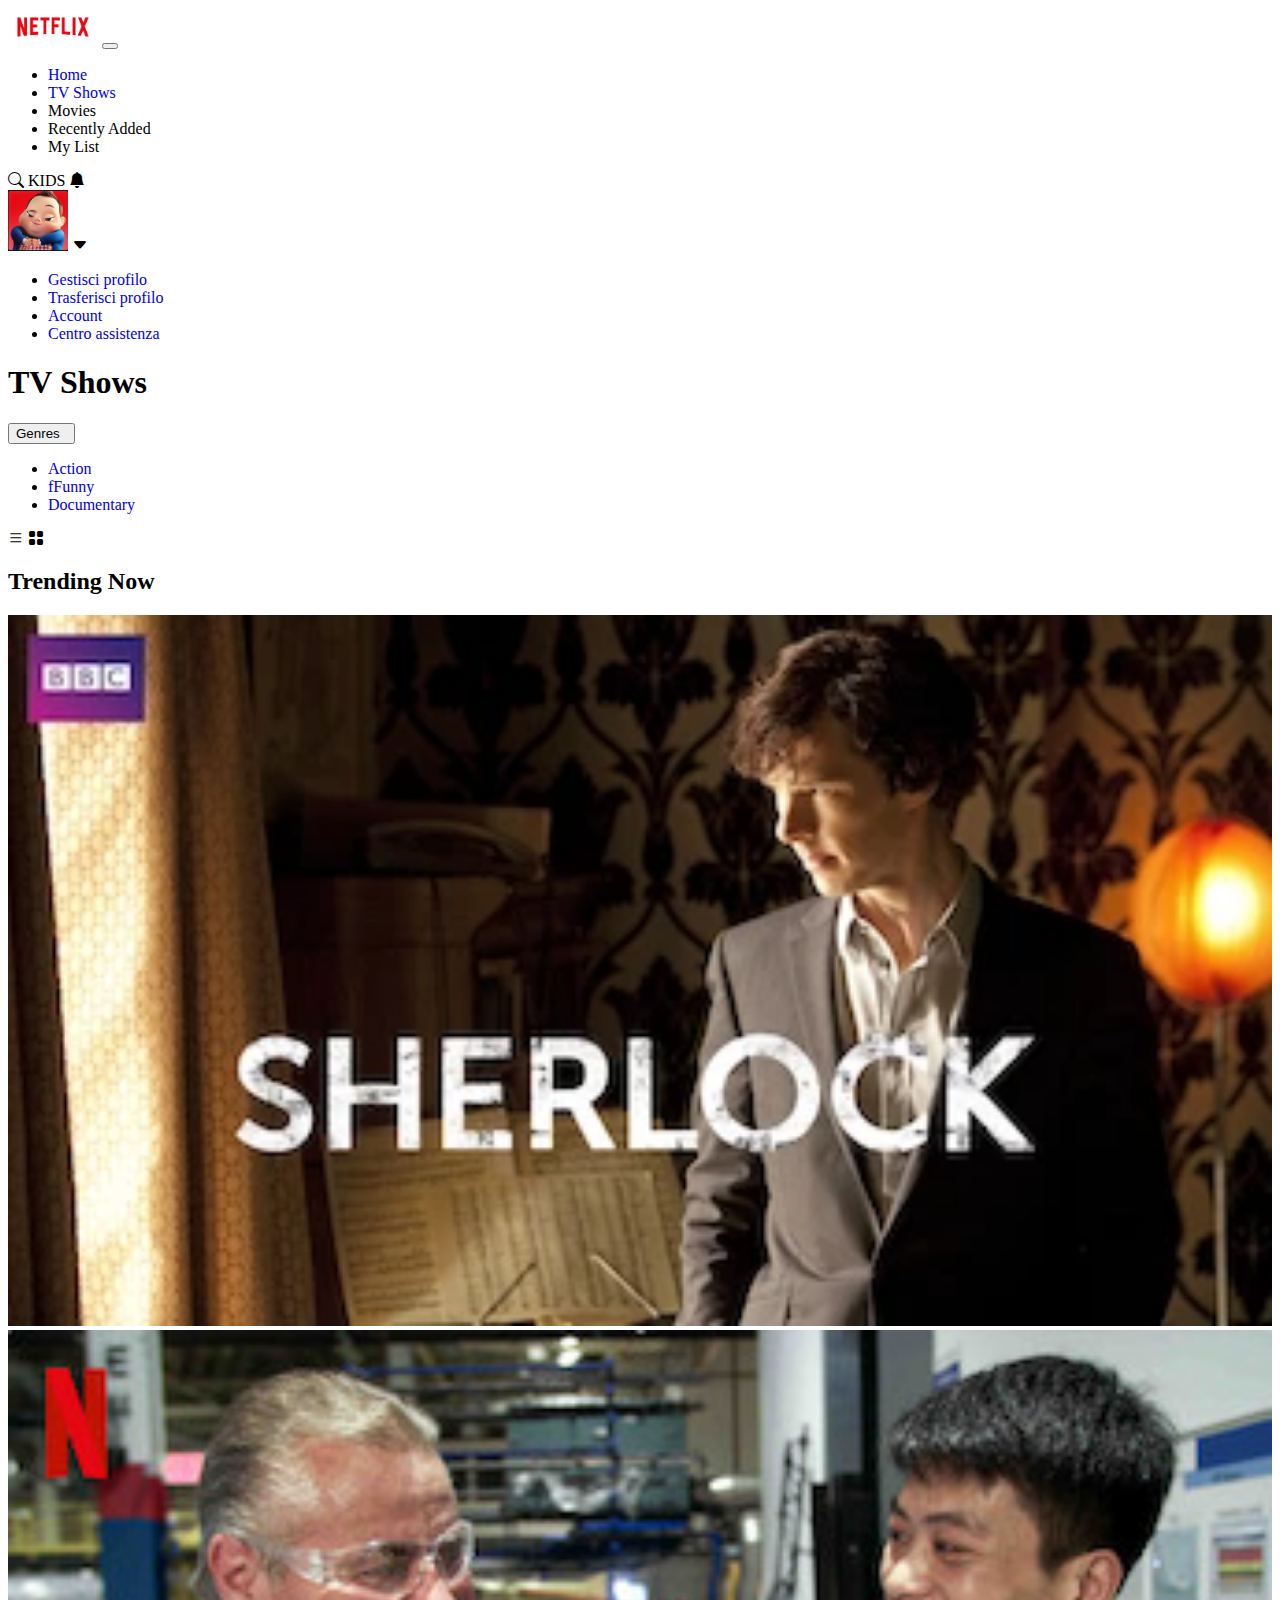
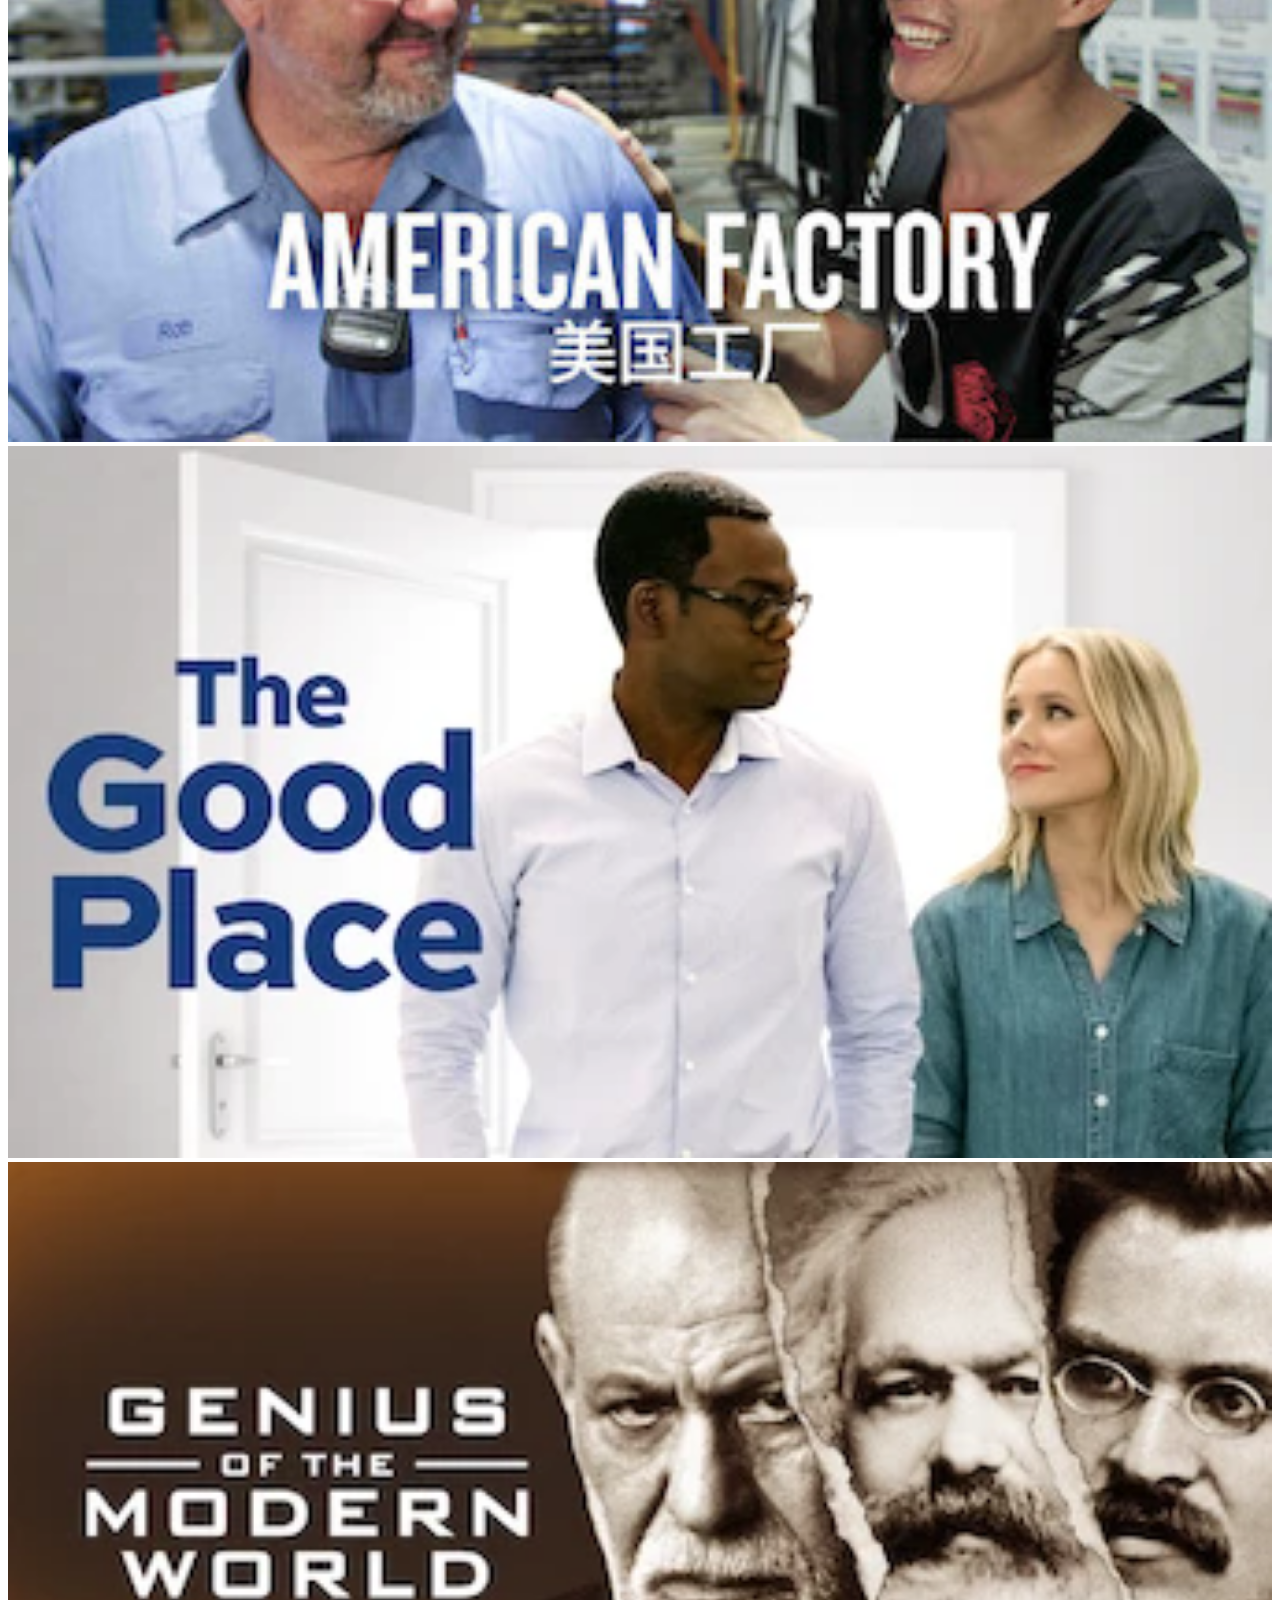
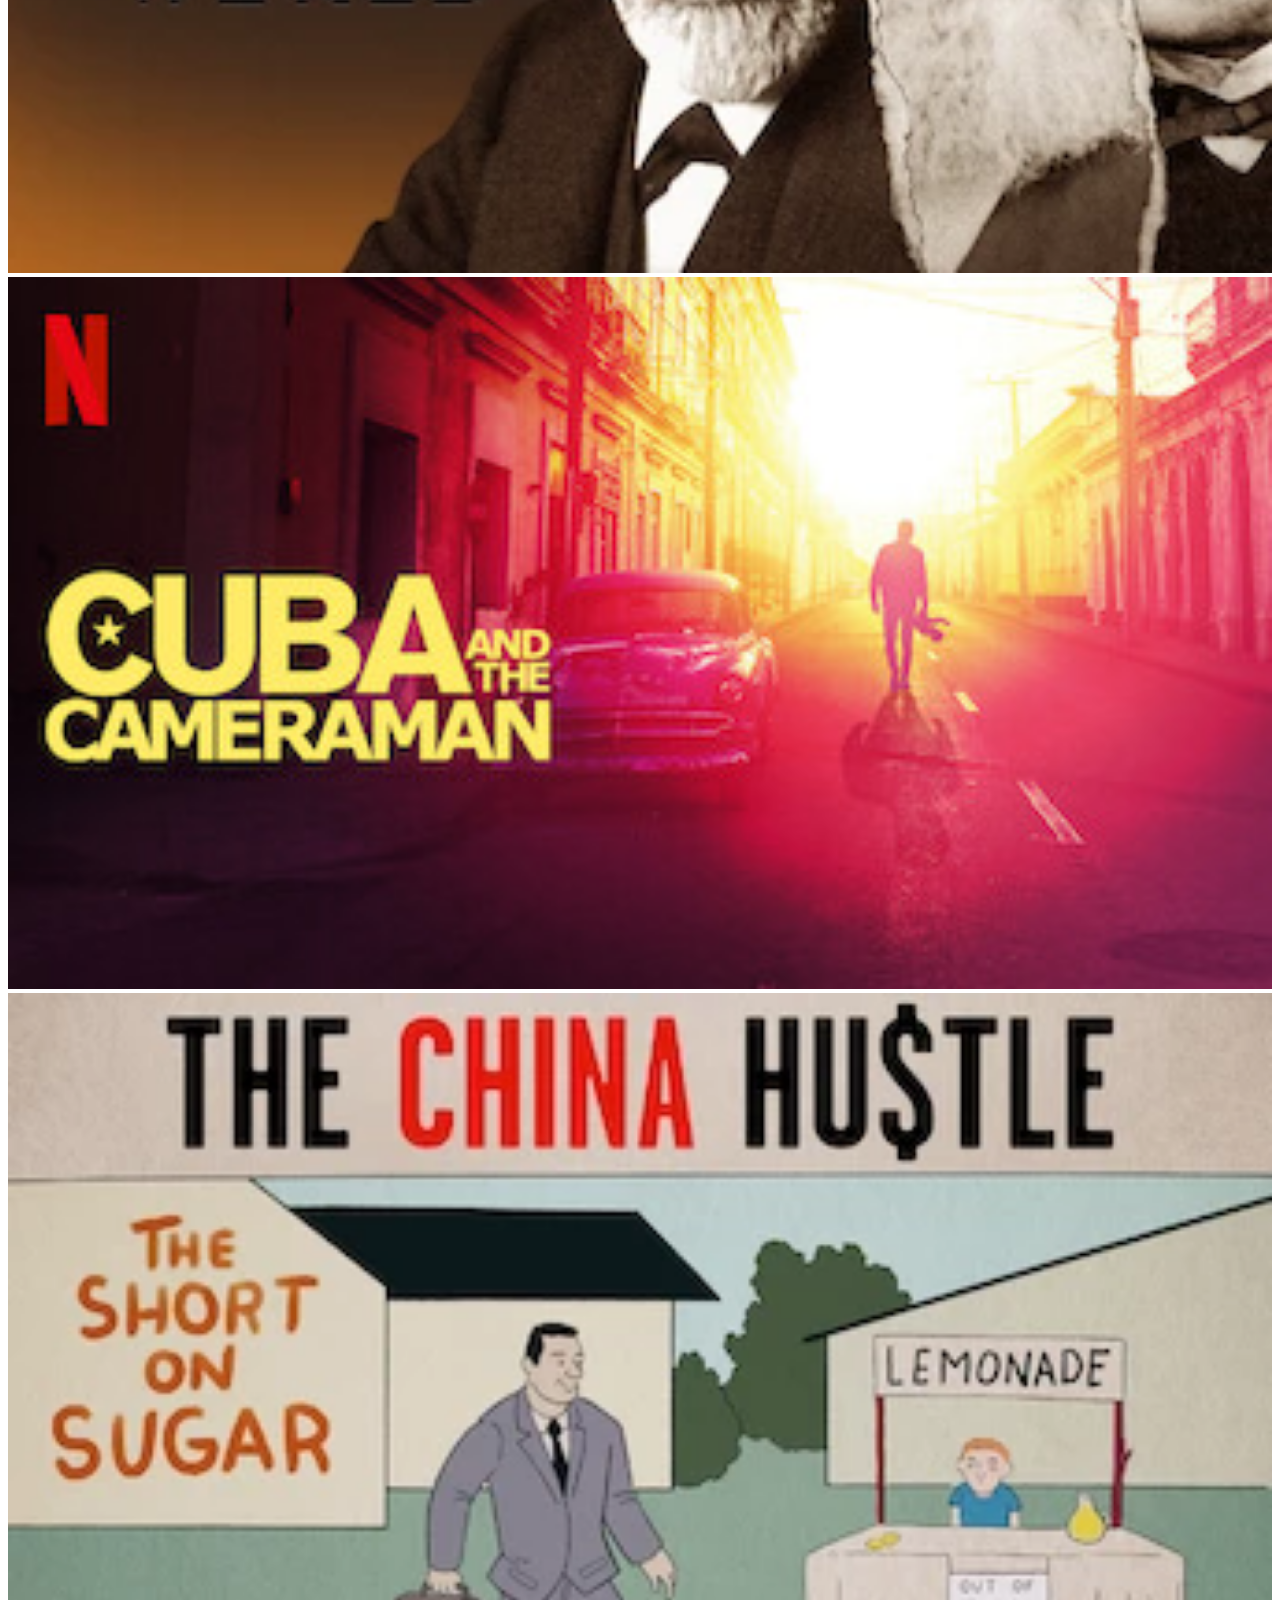
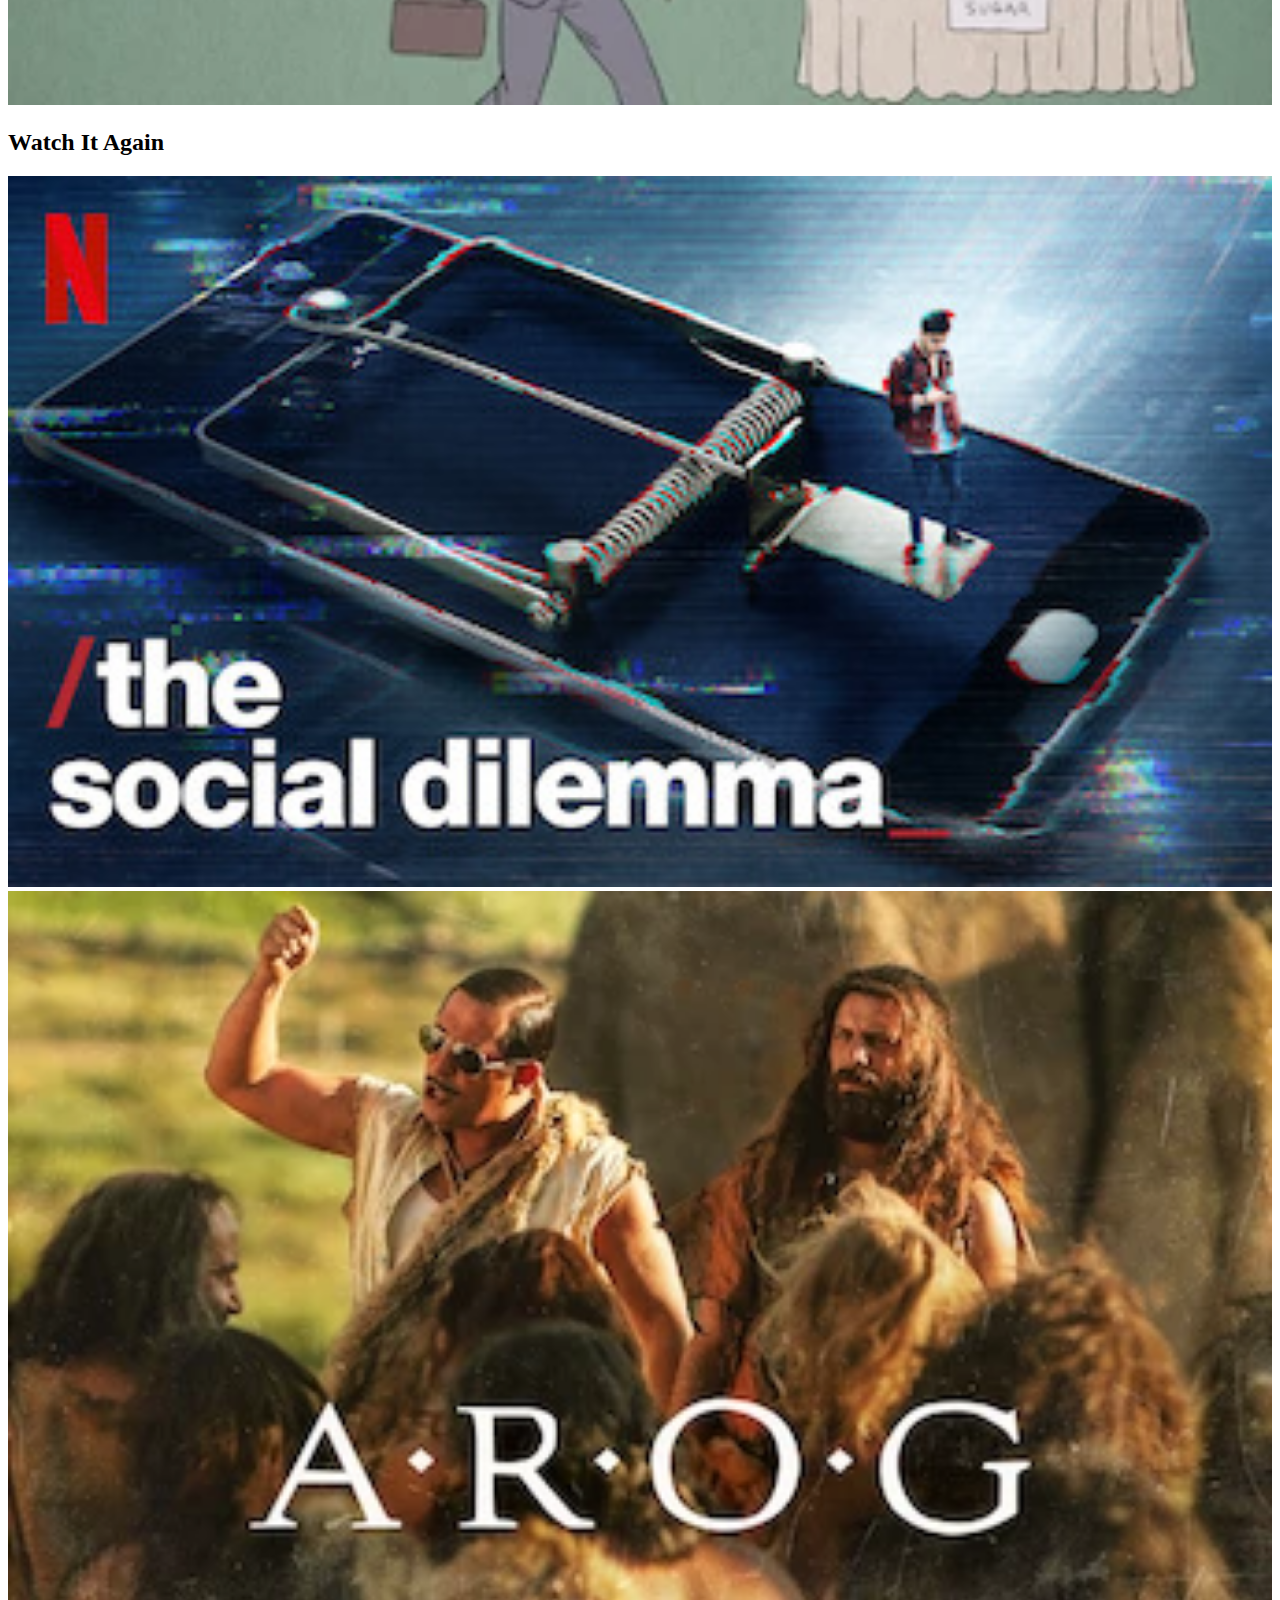
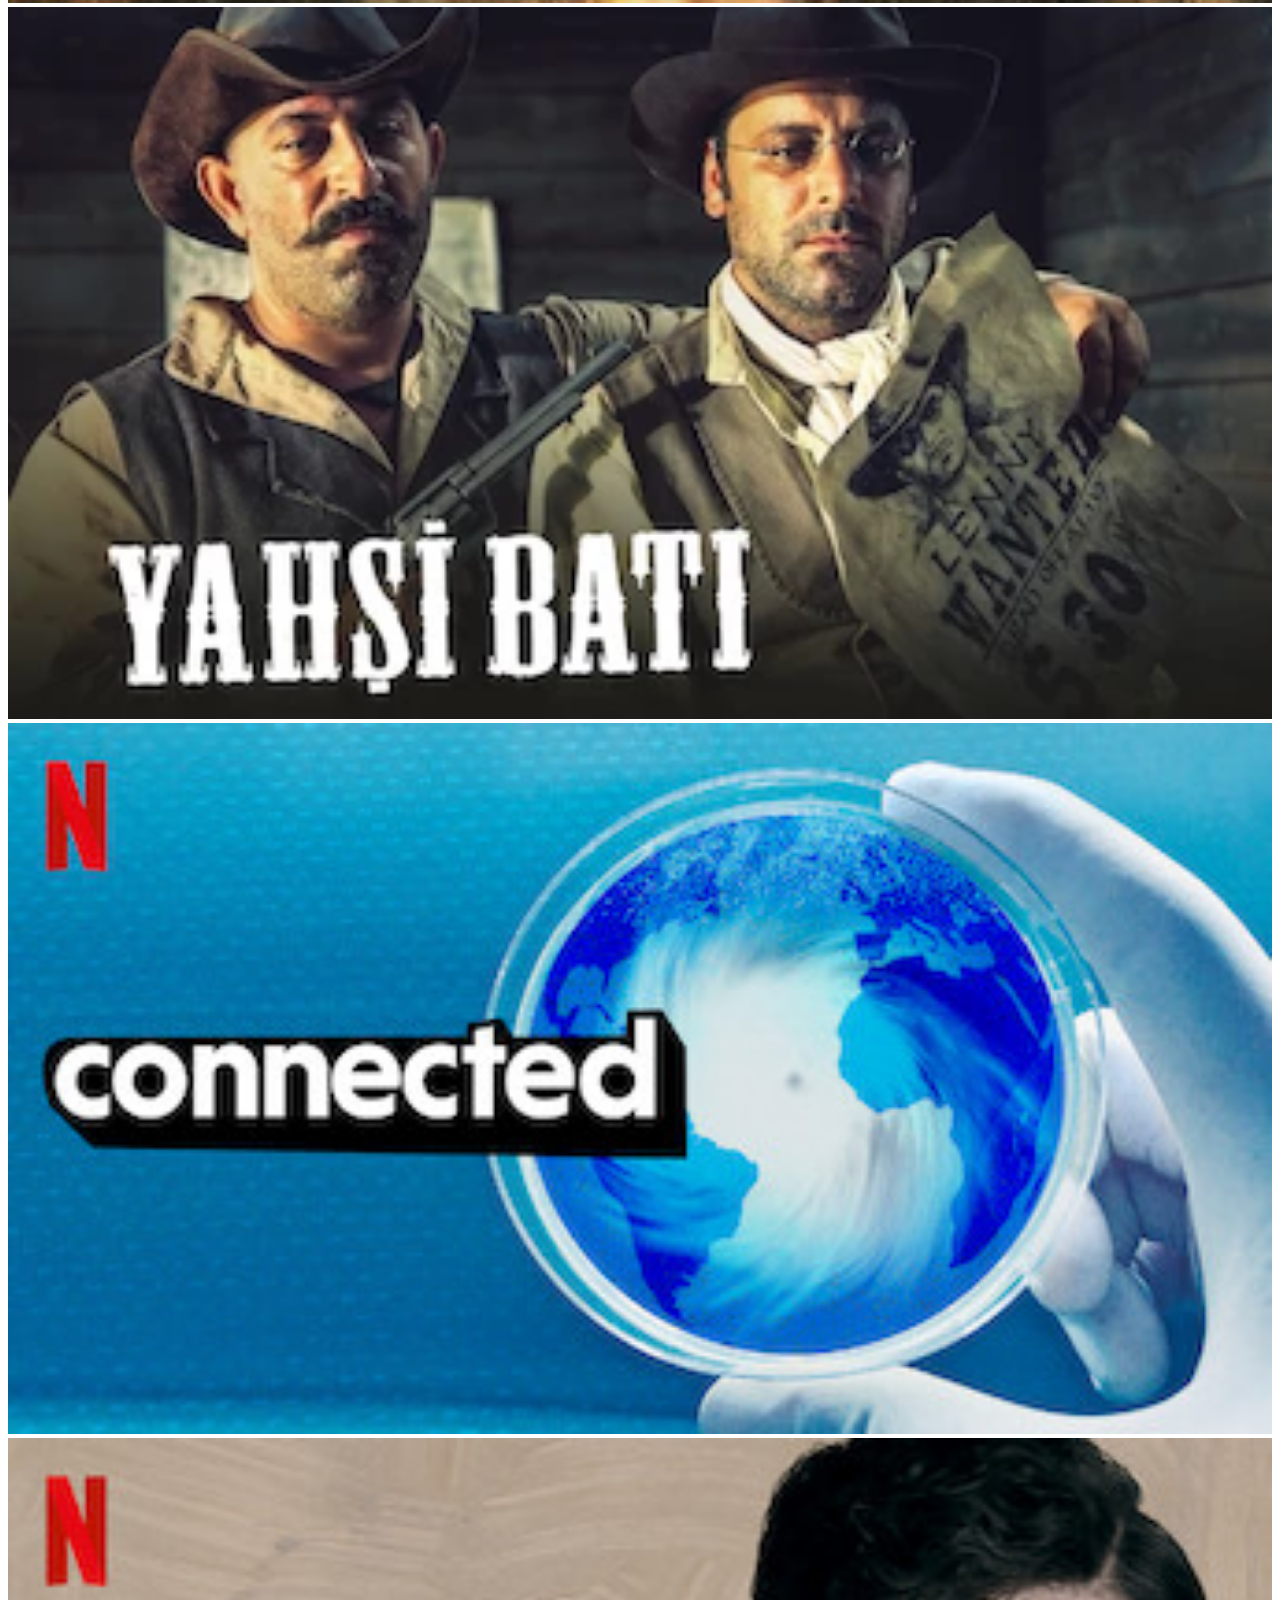
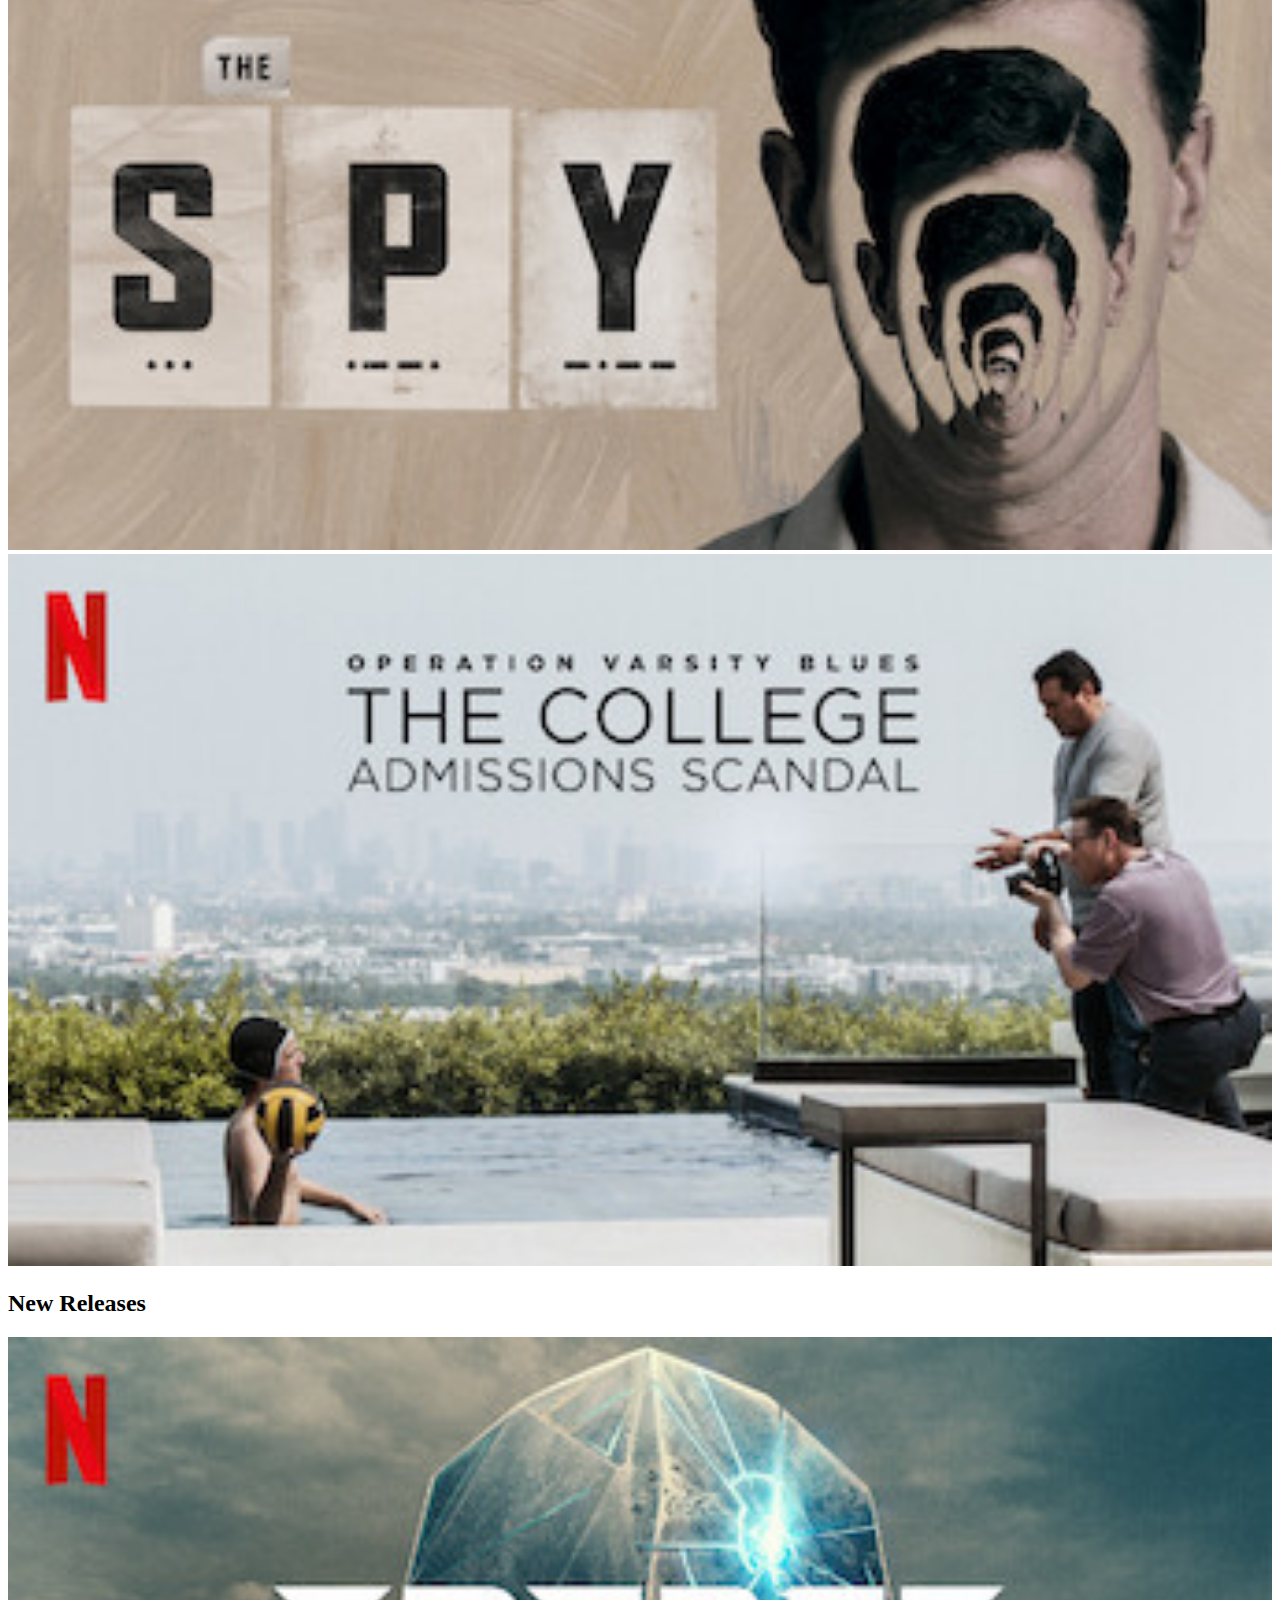
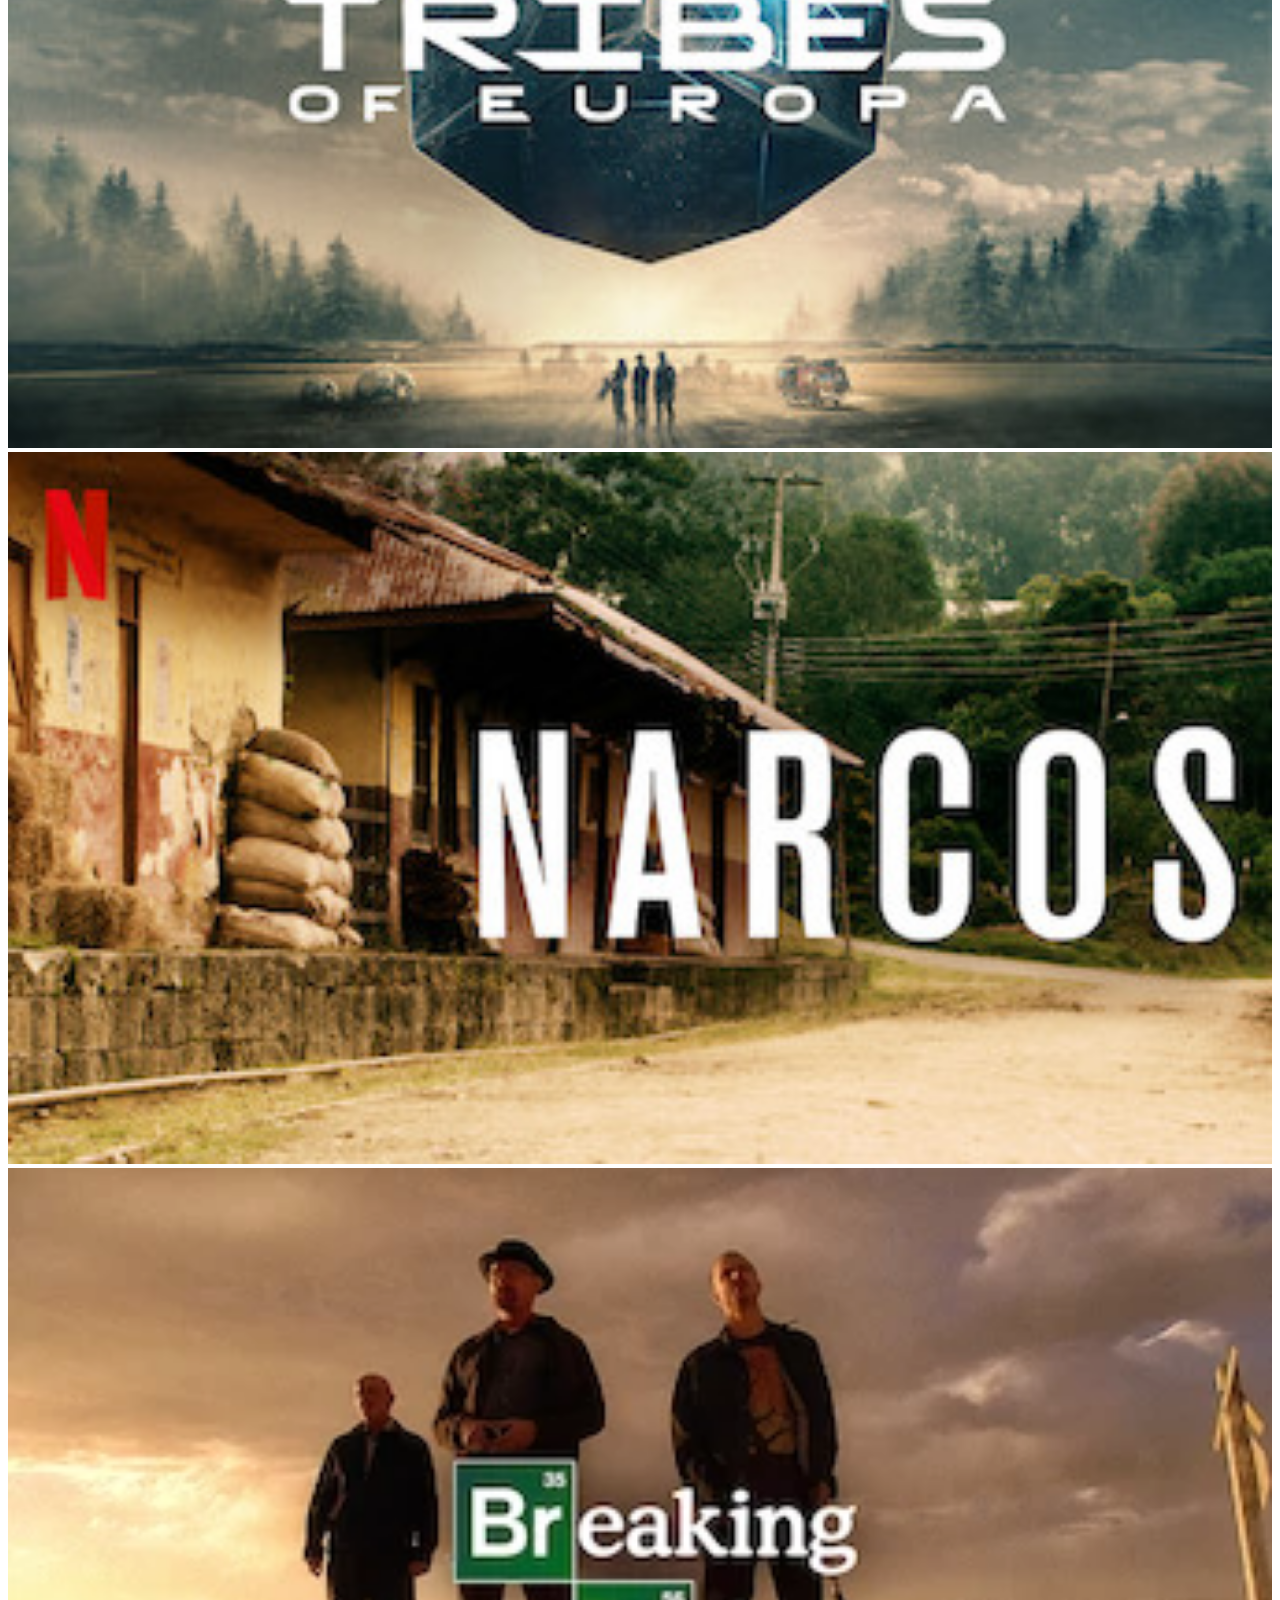
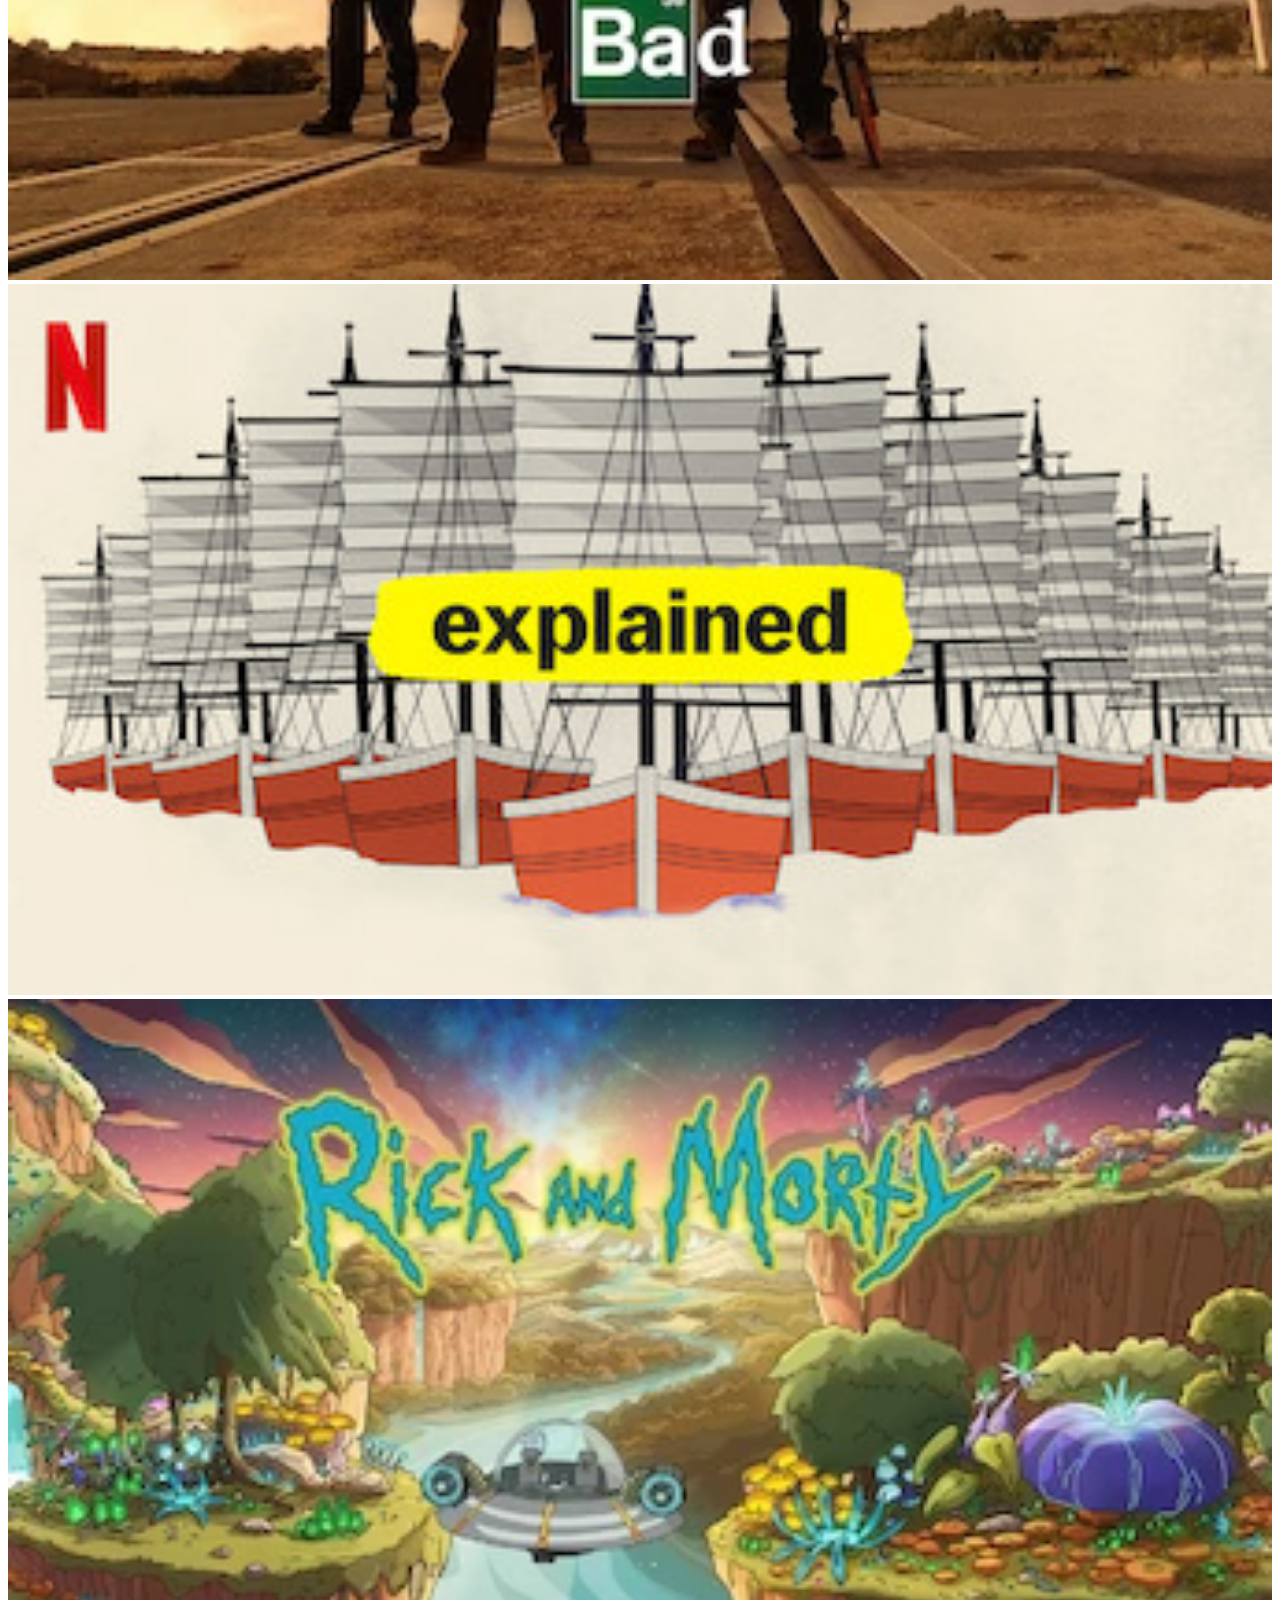
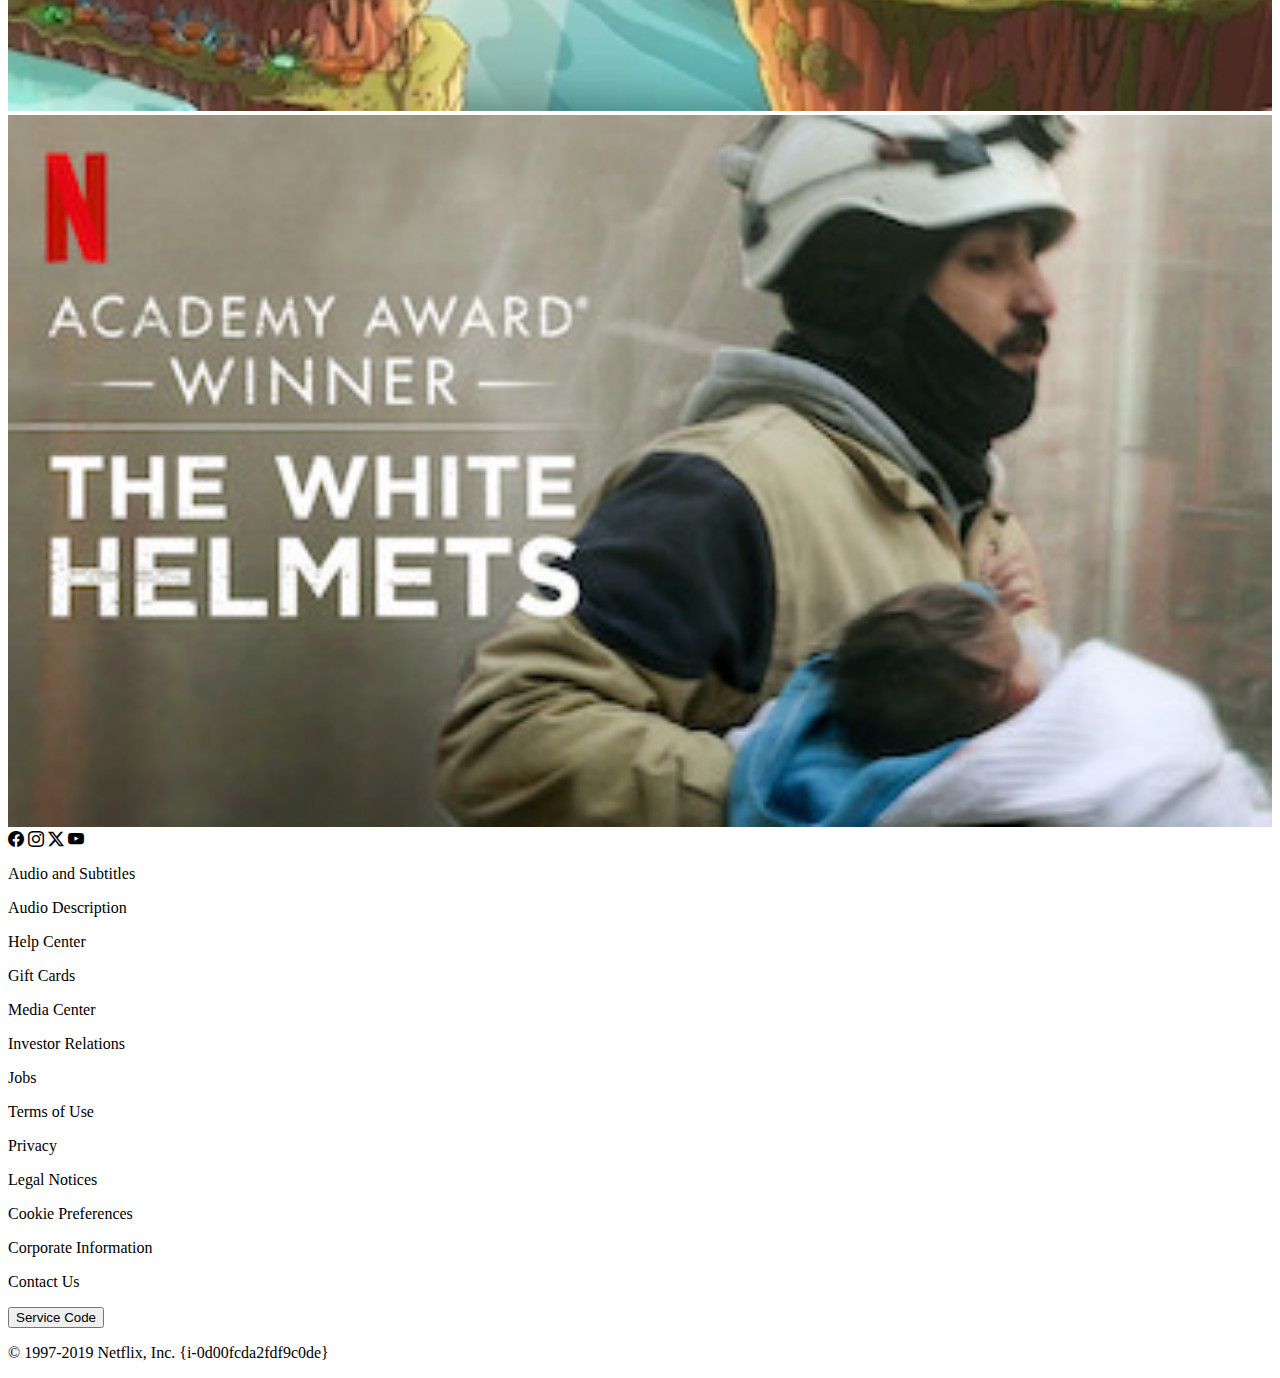
<file: index.html>
<!DOCTYPE html>
<html lang="en">
  <head>
    <meta charset="UTF-8" />
    <meta name="viewport" content="width=device-width, initial-scale=1.0" />
    <title>Netflix clone</title>
    <link
      href="https://cdn.jsdelivr.net/npm/bootstrap@5.3.2/dist/css/bootstrap.min.css"
      rel="stylesheet"
      integrity="sha384-T3c6CoIi6uLrA9TneNEoa7RxnatzjcDSCmG1MXxSR1GAsXEV/Dwwykc2MPK8M2HN"
      crossorigin="anonymous"
    />
    <link rel="stylesheet" href="https://cdn.jsdelivr.net/npm/bootstrap-icons@1.11.1/font/bootstrap-icons.css" />
    <link rel="stylesheet" href="./assets/style.css" />
  </head>
  <body class="bg-dark">
    <div class="container container-sm container-md g-0">
      <header class="mb-2">
        <nav class="navbar navbar-expand-lg">
          <div class="container-fluid p-0">
            <img src="./assets/img/assets/netflix_logo.png" alt="Netflix logo" width="90" />
            <button
              class="navbar-toggler bg-secondary"
              type="button"
              data-bs-toggle="collapse"
              data-bs-target="#navbarSupportedContent"
              aria-controls="navbarSupportedContent"
              aria-expanded="false"
              aria-label="Toggle navigation"
            >
              <span class="navbar-toggler-icon"></span>
            </button>
            <div class="collapse navbar-collapse ps-4" id="navbarSupportedContent">
              <ul class="navbar-nav me-auto mb-2 mb-lg-0">
                <li class="nav-item">
                  <a class="nav-link active text-white-50" aria-current="page" href="#">Home</a>
                </li>
                <li class="nav-item">
                  <a class="nav-link text-white" href="#">TV Shows</a>
                </li>
                <li class="nav-item">
                  <a class="nav-link text-white-50">Movies</a>
                </li>
                <li class="nav-item">
                  <a class="nav-link text-white-50">Recently Added</a>
                </li>
                <li class="nav-item">
                  <a class="nav-link text-white-50">My List</a>
                </li>
              </ul>

              <div class="d-flex align-items-center" role="search">
                <i class="bi bi-search text-white"></i>
                <a class="nav-link text-white px-4">KIDS</a>
                <i class="bi bi-bell-fill text-white pe-4"></i>
                <div class="dropdown">
                  <img
                    src="./assets/img/assets/avatar.png"
                    class="btn dropdown-toggle"
                    data-bs-toggle="dropdown"
                    aria-expanded="false"
                    width="60"
                  />
                  <i class="bi bi-caret-down-fill text-white btn border-0" data-bs-toggle="dropdown"></i>
                  <ul class="dropdown-menu bg-dark">
                    <li><a class="dropdown-item text-white down" href="#">Gestisci profilo</a></li>
                    <li><a class="dropdown-item text-white down" href="#">Trasferisci profilo</a></li>
                    <li><a class="dropdown-item text-white down" href="#">Account</a></li>
                    <li><a class="dropdown-item text-white down" href="#">Centro assistenza</a></li>
                  </ul>
                </div>
              </div>
            </div>
          </div>
        </nav>
      </header>
      <section class="row align-items-center justify-content-between ps-2 mb-4">
        <div class="col-6 row align-items-center">
          <div class="col-4 text-white">
            <h1 class="fs-2">TV Shows</h1>
          </div>
          <div class="col-3">
            <div class="dropdown">
              <button
                class="btn btn-secondary dropdown-toggle bg-black"
                type="button"
                data-bs-toggle="dropdown"
                aria-expanded="false"
              >
                Genres &nbsp
              </button>
              <ul class="dropdown-menu">
                <li><a class="dropdown-item" href="#">Action</a></li>
                <li><a class="dropdown-item" href="#">fFunny</a></li>
                <li><a class="dropdown-item" href="#">Documentary</a></li>
              </ul>
            </div>
          </div>
        </div>
        <div class="col-6 row justify-content-end align-items-center">
          <div class="col-2 text-right text-end">
            <i class="bi bi-list text-white border border-secodary px-2"></i>
            <i class="bi bi-grid-fill text-white border border-secodary px-2"></i>
          </div>
        </div>
      </section>
      <main>
        <div><h2 class="text-white fs-5">Trending Now</h2></div>
        <div class="row mb-5 px-2">
          <div class="col-2 g-1"><img src="./assets/img/assets/media/media0.webp" alt="Sherlok" width="100%" /></div>
          <div class="col-2 g-1"><img src="./assets/img/assets/media/media1.jpg" alt="Sherlok" width="100%" /></div>
          <div class="col-2 g-1"><img src="./assets/img/assets/media/media2.webp" alt="Sherlok" width="100%" /></div>
          <div class="col-2 g-1"><img src="./assets/img/assets/media/media3.webp" alt="Sherlok" width="100%" /></div>
          <div class="col-2 g-1"><img src="./assets/img/assets/media/media4.jpg" alt="Sherlok" width="100%" /></div>
          <div class="col-2 g-1"><img src="./assets/img/assets/media/media5.webp" alt="Sherlok" width="100%" /></div>
        </div>
        <div><h2 class="text-white fs-5">Watch It Again</h2></div>
        <div class="row mb-5 px-2">
          <div class="col-2 g-1">
            <img src="./assets/img/assets/media/media6.jpg" alt="Sherlok" width="100%" />
          </div>
          <div class="col-2 g-1"><img src="./assets/img/assets/media/media7.webp" alt="Sherlok" width="100%" /></div>
          <div class="col-2 g-1"><img src="./assets/img/assets/media/media8.webp" alt="Sherlok" width="100%" /></div>
          <div class="col-2 g-1"><img src="./assets/img/assets/media/media9.jpg" alt="Sherlok" width="100%" /></div>
          <div class="col-2 g-1"><img src="./assets/img/assets/media/media10.jpg" alt="Sherlok" width="100%" /></div>
          <div class="col-2 g-1"><img src="./assets/img/assets/media/media11.jpg" alt="Sherlok" width="100%" /></div>
        </div>
        <div><h2 class="text-white fs-5">New Releases</h2></div>
        <div class="row mb-5 px-2">
          <div class="col-2 g-1">
            <img src="./assets/img/assets/media/media12.jpg" alt="Sherlok" width="100%" />
          </div>
          <div class="col-2 g-1"><img src="./assets/img/assets/media/media13.jpg" alt="Sherlok" width="100%" /></div>
          <div class="col-2 g-1"><img src="./assets/img/assets/media/media14.webp" alt="Sherlok" width="100%" /></div>
          <div class="col-2 g-1"><img src="./assets/img/assets/media/media15.jpg" alt="Sherlok" width="100%" /></div>
          <div class="col-2 g-1"><img src="./assets/img/assets/media/media16.webp" alt="Sherlok" width="100%" /></div>
          <div class="col-2 g-1"><img src="./assets/img/assets/media/media17.jpg" alt="Sherlok" width="100%" /></div>
        </div>
      </main>
      <footer class="row justify-content-center">
        <div class="col-7 align-items-center">
          <div class="mb-3 mt-5">
            <i class="bi bi-facebook text-white-50 fs-3 me-4"></i>
            <i class="bi bi-instagram text-white-50 fs-3 me-4"></i>
            <i class="bi bi-twitter-x text-white-50 fs-3 me-4"></i>
            <i class="bi bi-youtube text-white-50 fs-3"></i>
          </div>
          <div class="row">
            <p class="col-3 text-white-50">Audio and Subtitles</p>
            <p class="col-3 text-white-50">Audio Description</p>
            <p class="col-3 text-white-50">Help Center</p>
            <p class="col-3 text-white-50">Gift Cards</p>
          </div>
          <div class="row">
            <p class="col-3 text-white-50">Media Center</p>
            <p class="col-3 text-white-50">Investor Relations</p>
            <p class="col-3 text-white-50">Jobs</p>
            <p class="col-3 text-white-50">Terms of Use</p>
          </div>
          <div class="row">
            <p class="col-3 text-white-50">Privacy</p>
            <p class="col-3 text-white-50">Legal Notices</p>
            <p class="col-3 text-white-50">Cookie Preferences</p>
            <p class="col-3 text-white-50">Corporate Information</p>
          </div>
          <div class="row">
            <p class="col-3 text-white-50">Contact Us</p>
          </div>
          <button class="bg-dark border border-dark-subtle text-white-50 px-3 py-1 mt-3 mb-3">Service Code</button>
          <div><p class="text-white-50">&#169; 1997-2019 Netflix, Inc. {i-0d00fcda2fdf9c0de}</p></div>
        </div>
      </footer>
    </div>
    <script
      src="https://cdn.jsdelivr.net/npm/bootstrap@5.3.2/dist/js/bootstrap.bundle.min.js"
      integrity="sha384-C6RzsynM9kWDrMNeT87bh95OGNyZPhcTNXj1NW7RuBCsyN/o0jlpcV8Qyq46cDfL"
      crossorigin="anonymous"
    ></script>
  </body>
</html>
</file>
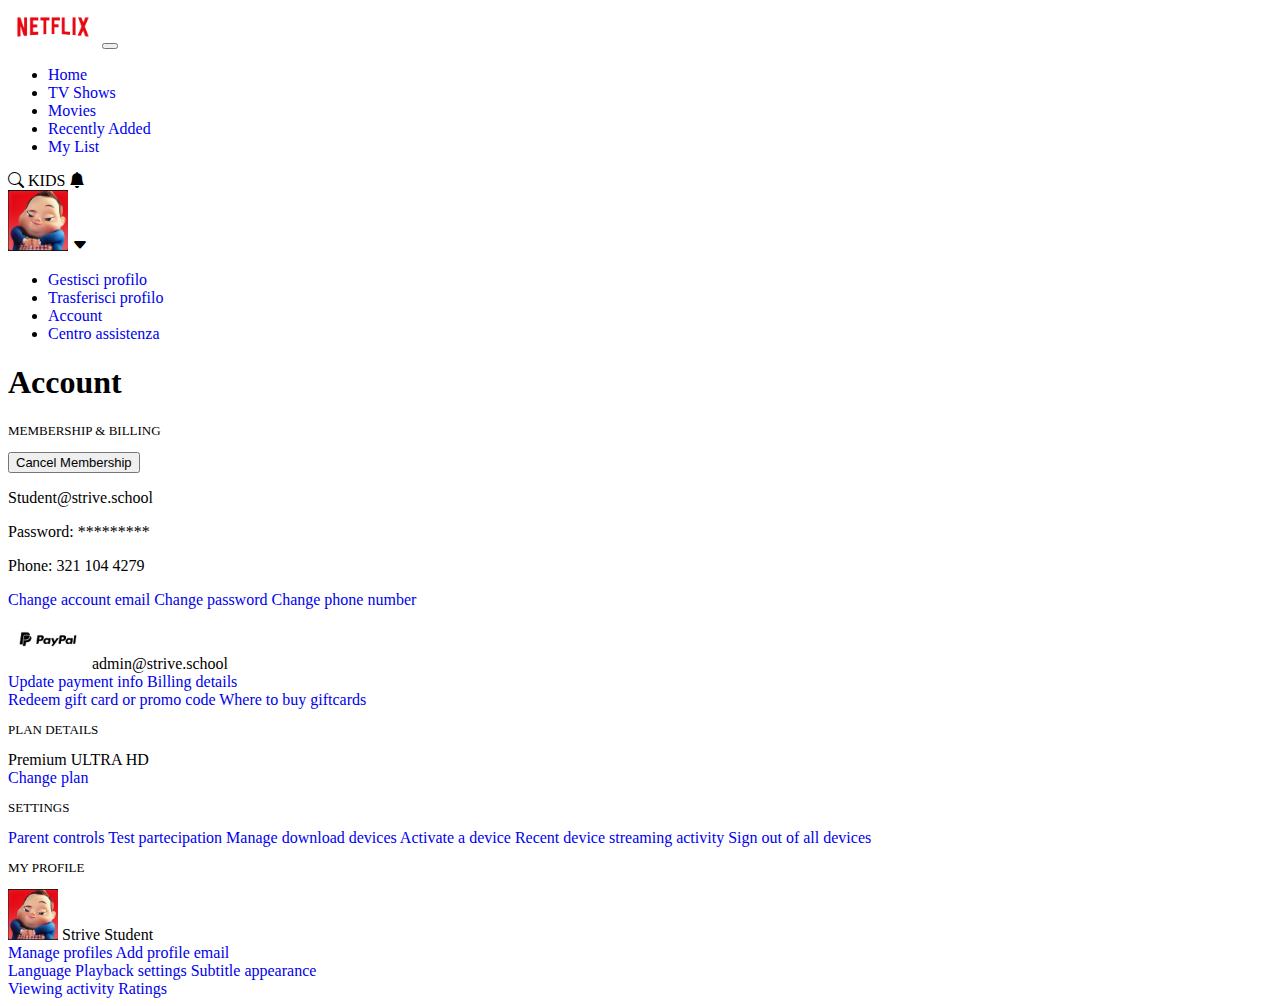
<file: account.html>
<!DOCTYPE html>
<html lang="en">
  <head>
    <meta charset="UTF-8" />
    <meta name="viewport" content="width=device-width, initial-scale=1.0" />
    <title>Account</title>
    <link
      href="https://cdn.jsdelivr.net/npm/bootstrap@5.3.2/dist/css/bootstrap.min.css"
      rel="stylesheet"
      integrity="sha384-T3c6CoIi6uLrA9TneNEoa7RxnatzjcDSCmG1MXxSR1GAsXEV/Dwwykc2MPK8M2HN"
      crossorigin="anonymous"
    />
    <link rel="stylesheet" href="https://cdn.jsdelivr.net/npm/bootstrap-icons@1.11.1/font/bootstrap-icons.css" />
    <link rel="stylesheet" href="./assets/style.css" />
  </head>
  <body>
    <header class="mb-2 bg-black">
      <nav class="navbar navbar-expand-lg">
        <div class="container-fluid p-0">
          <img src="./assets/img/assets/netflix_logo.png" alt="Netflix logo" width="90" />
          <button
            class="navbar-toggler bg-secondary"
            type="button"
            data-bs-toggle="collapse"
            data-bs-target="#navbarSupportedContent"
            aria-controls="navbarSupportedContent"
            aria-expanded="false"
            aria-label="Toggle navigation"
          >
            <span class="navbar-toggler-icon"></span>
          </button>
          <div class="collapse navbar-collapse ps-4" id="navbarSupportedContent">
            <ul class="navbar-nav me-auto mb-2 mb-lg-0">
              <li class="nav-item">
                <a class="nav-link active text-white-50" aria-current="page" href="#">Home</a>
              </li>
              <li class="nav-item">
                <a class="nav-link text-white" href="#">TV Shows</a>
              </li>
              <li class="nav-item">
                <a class="nav-link text-white-50" href="#">Movies</a>
              </li>
              <li class="nav-item">
                <a class="nav-link text-white-50" href="#">Recently Added</a>
              </li>
              <li class="nav-item">
                <a class="nav-link text-white-50" href="#">My List</a>
              </li>
            </ul>

            <div class="d-flex align-items-center" role="search">
              <i class="bi bi-search text-white"></i>
              <a class="nav-link text-white px-4">KIDS</a>
              <i class="bi bi-bell-fill text-white pe-4"></i>
              <div class="dropdown">
                <img
                  src="./assets/img/assets/avatar.png"
                  class="btn dropdown-toggle"
                  data-bs-toggle="dropdown"
                  aria-expanded="false"
                  width="60"
                />
                <i class="bi bi-caret-down-fill text-white btn border-0" data-bs-toggle="dropdown"></i>
                <ul class="dropdown-menu bg-dark">
                  <li><a class="dropdown-item text-white down" href="#">Gestisci profilo</a></li>
                  <li><a class="dropdown-item text-white down" href="#">Trasferisci profilo</a></li>
                  <li><a class="dropdown-item text-white down" href="#">Account</a></li>
                  <li><a class="dropdown-item text-white down" href="#">Centro assistenza</a></li>
                </ul>
              </div>
            </div>
          </div>
        </div>
      </nav>
    </header>
    <main class="row justify-content-center mt-5">
      <div class="col-9">
        <h1>Account</h1>
        <div class="border-bottom border-dark-subtle mb-3"></div>
        <div class="row">
          <div class="col-2">
            <p class="account-fz text-secondary fw-bold">MEMBERSHIP & BILLING</p>
            <button class="border-0 border-bottom account-fz px-3 py-2">Cancel Membership</button>
          </div>
          <div class="col-5 border-bottom pb-3">
            <p class="m-0 fw-bold">Student@strive.school</p>
            <p class="m-0 text-secondary">Password: *********</p>
            <p class="m-0 text-secondary">Phone: 321 104 4279</p>
          </div>
          <div class="col-5 border-bottom pb-3">
            <a class="d-block" style="text-align: right" href="#">Change account email</a>
            <a class="d-block" style="text-align: right" href="#">Change password</a>
            <a class="d-block" style="text-align: right" href="#">Change phone number</a>
          </div>
          <div class="col-2 mt-3 mb-3"></div>
          <div class="col-5 mt-3 mb-3 border-bottom">
            <img src="./assets/img/assets/paypal-black.jpg" alt="paypal" width="80px" />
            <span class="fw-bold">admin@strive.school</span>
          </div>
          <div class="col-5 mt-3 mb-3 border-bottom">
            <a class="d-block" style="text-align: right" href="#">Update payment info</a>
            <a class="d-block" style="text-align: right" href="#">Billing details</a>
          </div>
          <div class="col-2 pb-3 border-bottom"></div>
          <div class="col-5 pb-3 border-bottom"></div>
          <div class="col-5 pb-3 border-bottom">
            <a class="d-block" style="text-align: right" href="#">Redeem gift card or promo code</a>
            <a class="d-block" style="text-align: right" href="#">Where to buy giftcards</a>
          </div>
          <div class="col-2 mt-3 border-bottom"><p class="account-fz text-secondary fw-bold">PLAN DETAILS</p></div>
          <div class="col-5 mt-3 border-bottom">
            <span class="fw-bold me-1">Premium</span> <span class="border border-dark fw-bold">ULTRA HD</span>
          </div>
          <div class="col-5 mt-3 border-bottom"><a class="d-block" style="text-align: right" href="#">Change plan</a></div>
          <div class="col-2 mt-3 border-bottom pb-3">
            <p class="account-fz text-secondary fw-bold">SETTINGS</p>
          </div>
          <div class="col-5 mt-3 border-bottom pb-3">
            <a class="d-block" style="text-align: left" href="#">Parent controls</a>
            <a class="d-block" style="text-align: left" href="#">Test partecipation</a>
            <a class="d-block" style="text-align: left" href="#">Manage download devices</a>
            <a class="d-block" style="text-align: left" href="#">Activate a device</a>
            <a class="d-block" style="text-align: left" href="#">Recent device streaming activity</a>
            <a class="d-block" style="text-align: left" href="#">Sign out of all devices</a>
          </div>
          <div class="col-5 mt-3 pb-3"></div>
          <div class="col-2 mt-3 pb-3">
            <p class="account-fz text-secondary fw-bold">MY PROFILE</p>
          </div>
          <div class="col-5 mt-3">
            <img src="./assets/img/assets/avatar.png" alt="avatar" width="50px" />
            <span class="ps-2 fw-bold">Strive Student</span>
          </div>
          <div class="col-5 mt-3">
            <a class="d-block" style="text-align: right" href="#">Manage profiles</a>
            <a class="d-block" style="text-align: right" href="#">Add profile email</a>
          </div>
          <div class="col-2"></div>
          <div class="col-5">
            <a class="d-block" style="text-align: left" href="#">Language</a>
            <a class="d-block" style="text-align: left" href="#">Playback settings</a>
            <a class="d-block" style="text-align: left" href="#">Subtitle appearance</a>
          </div>
          <div class="col-5">
            <a class="d-block" style="text-align: left" href="#">Viewing activity</a>
            <a class="d-block" style="text-align: left" href="#">Ratings</a>
          </div>
        </div>
      </div>
    </main>
  </body>
</html>
</file>
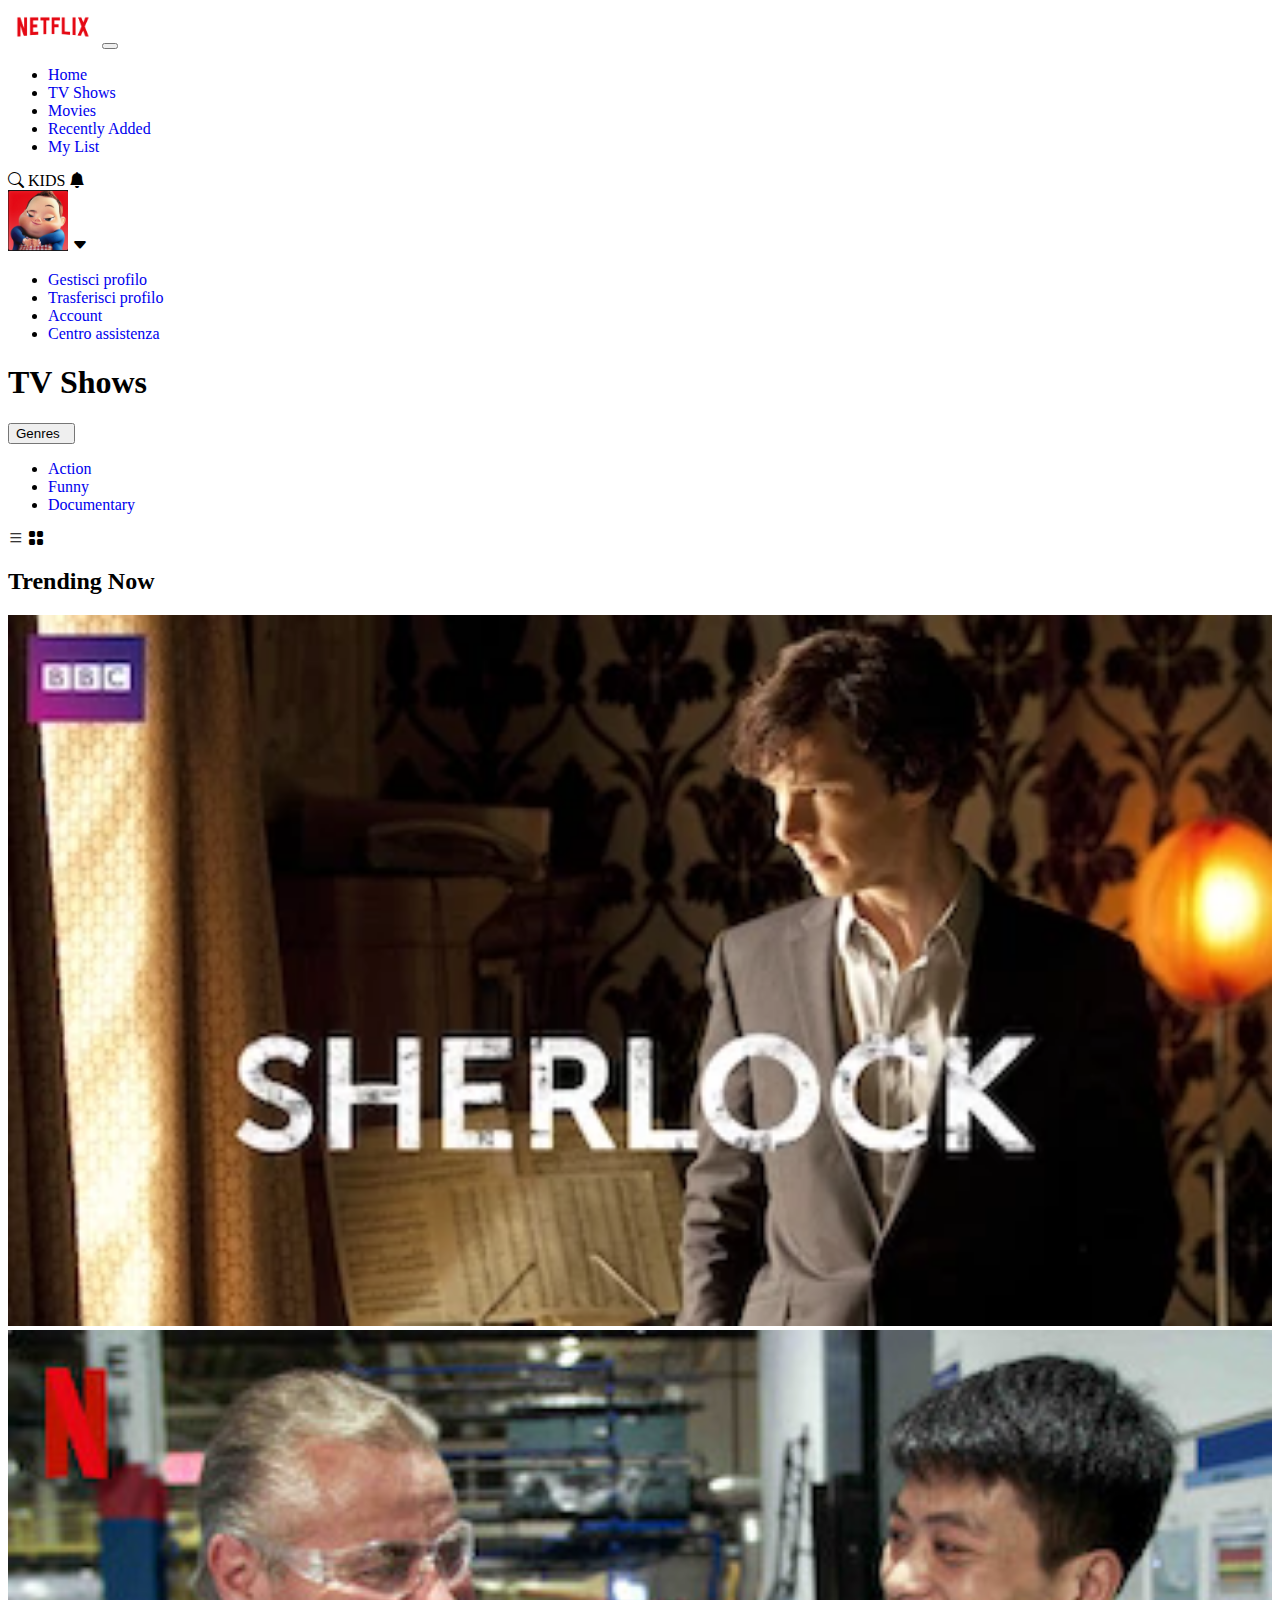
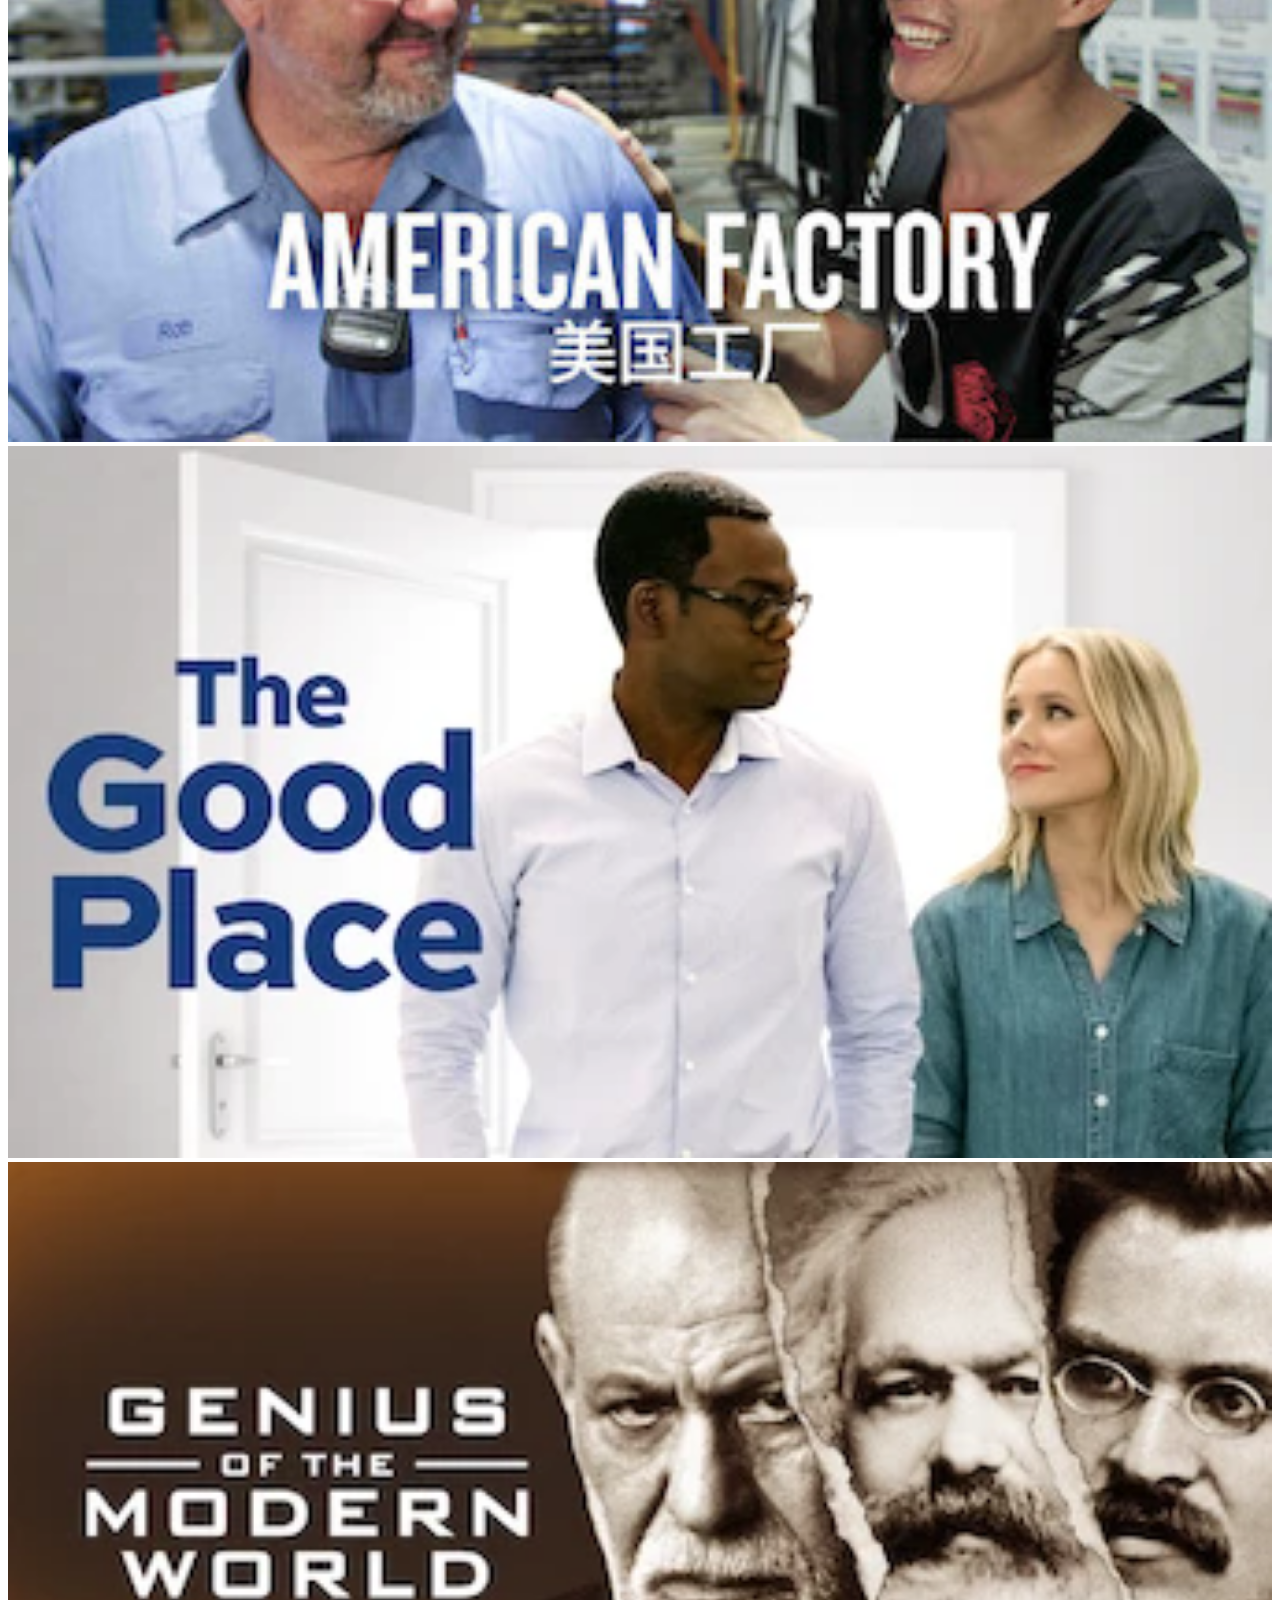
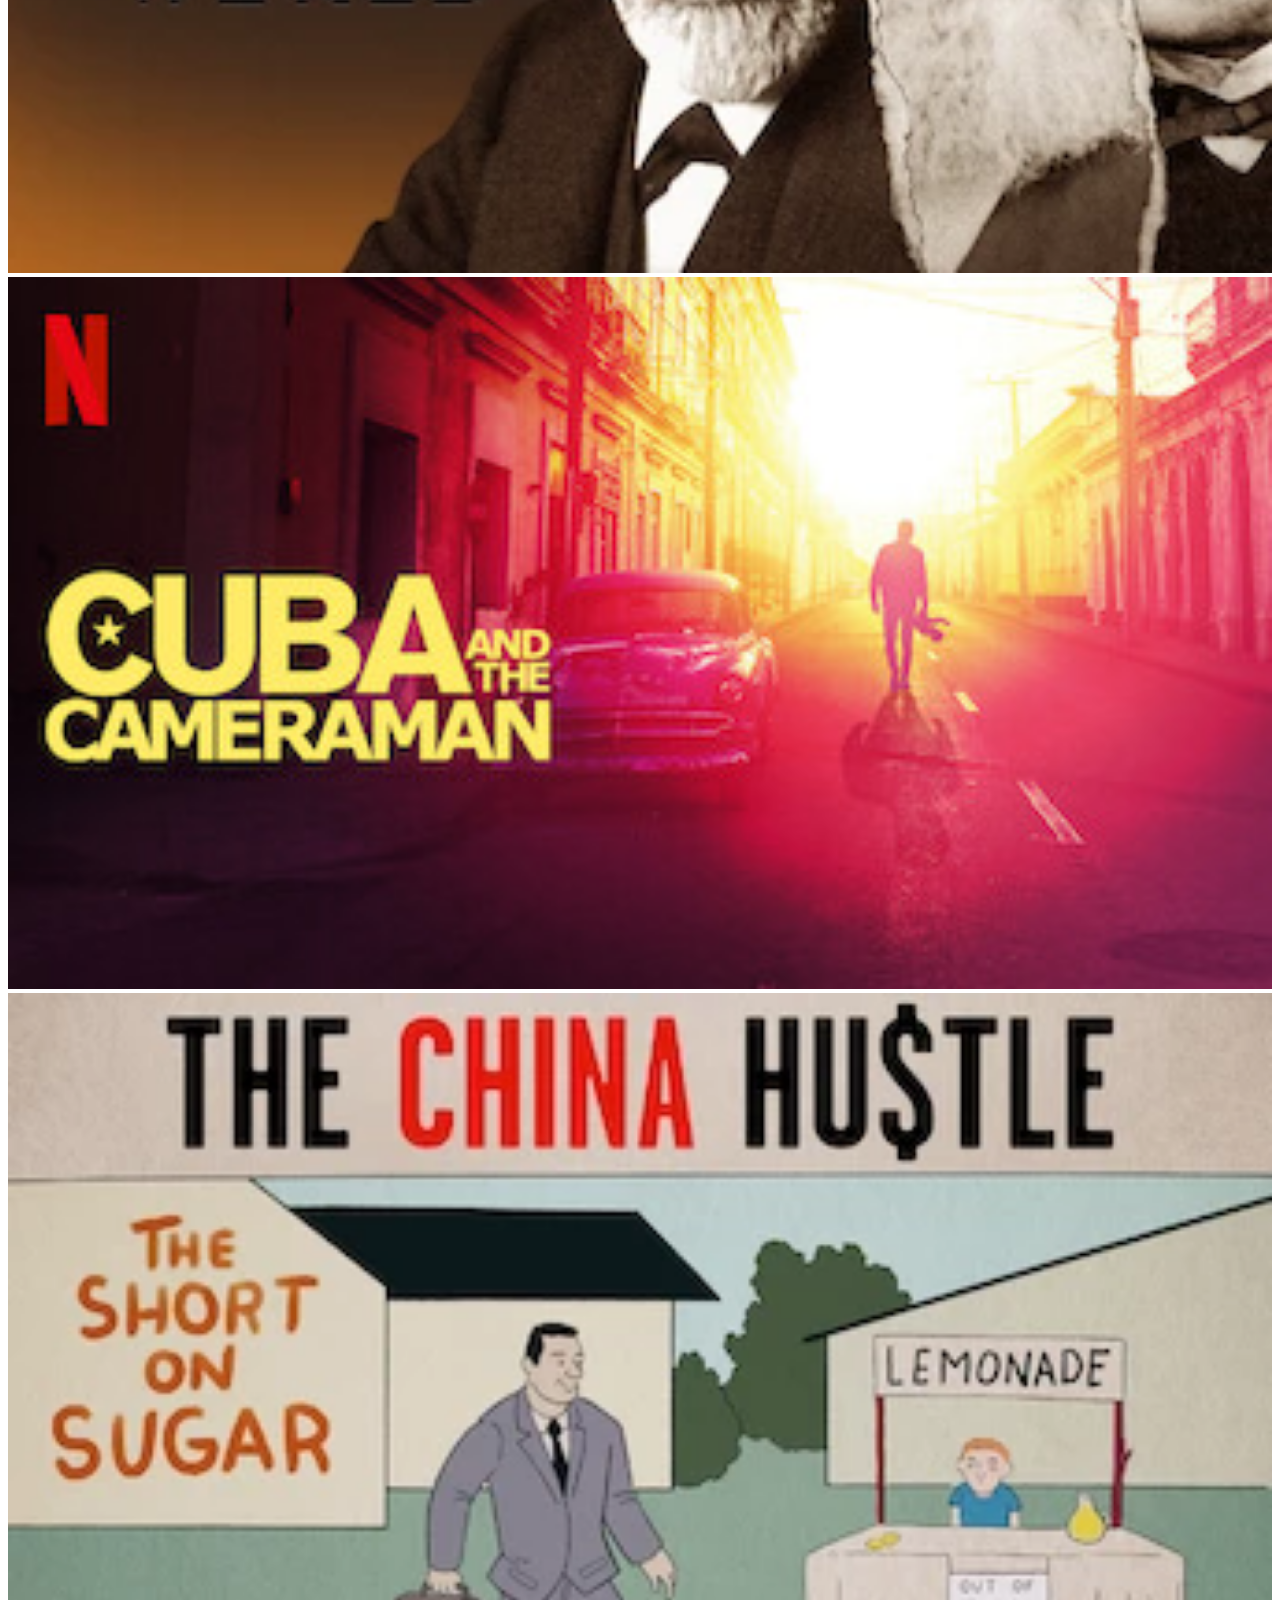
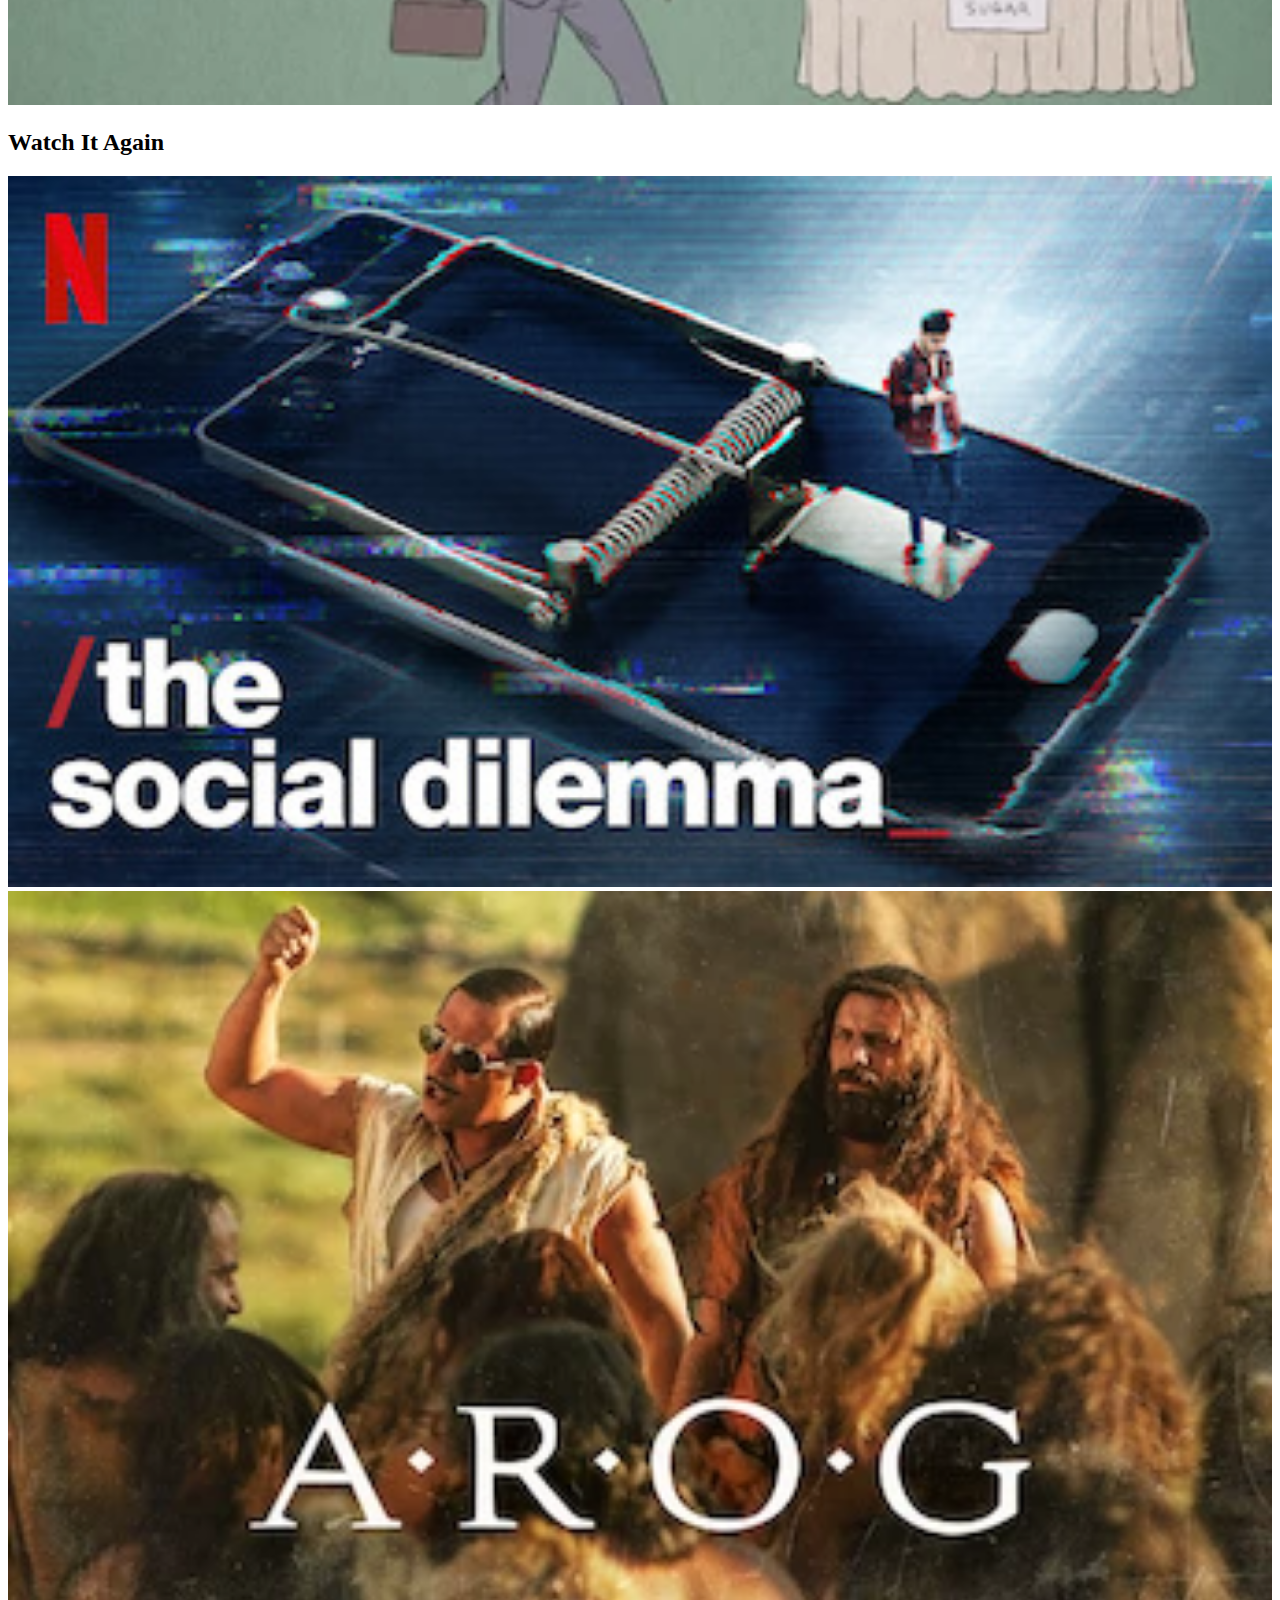
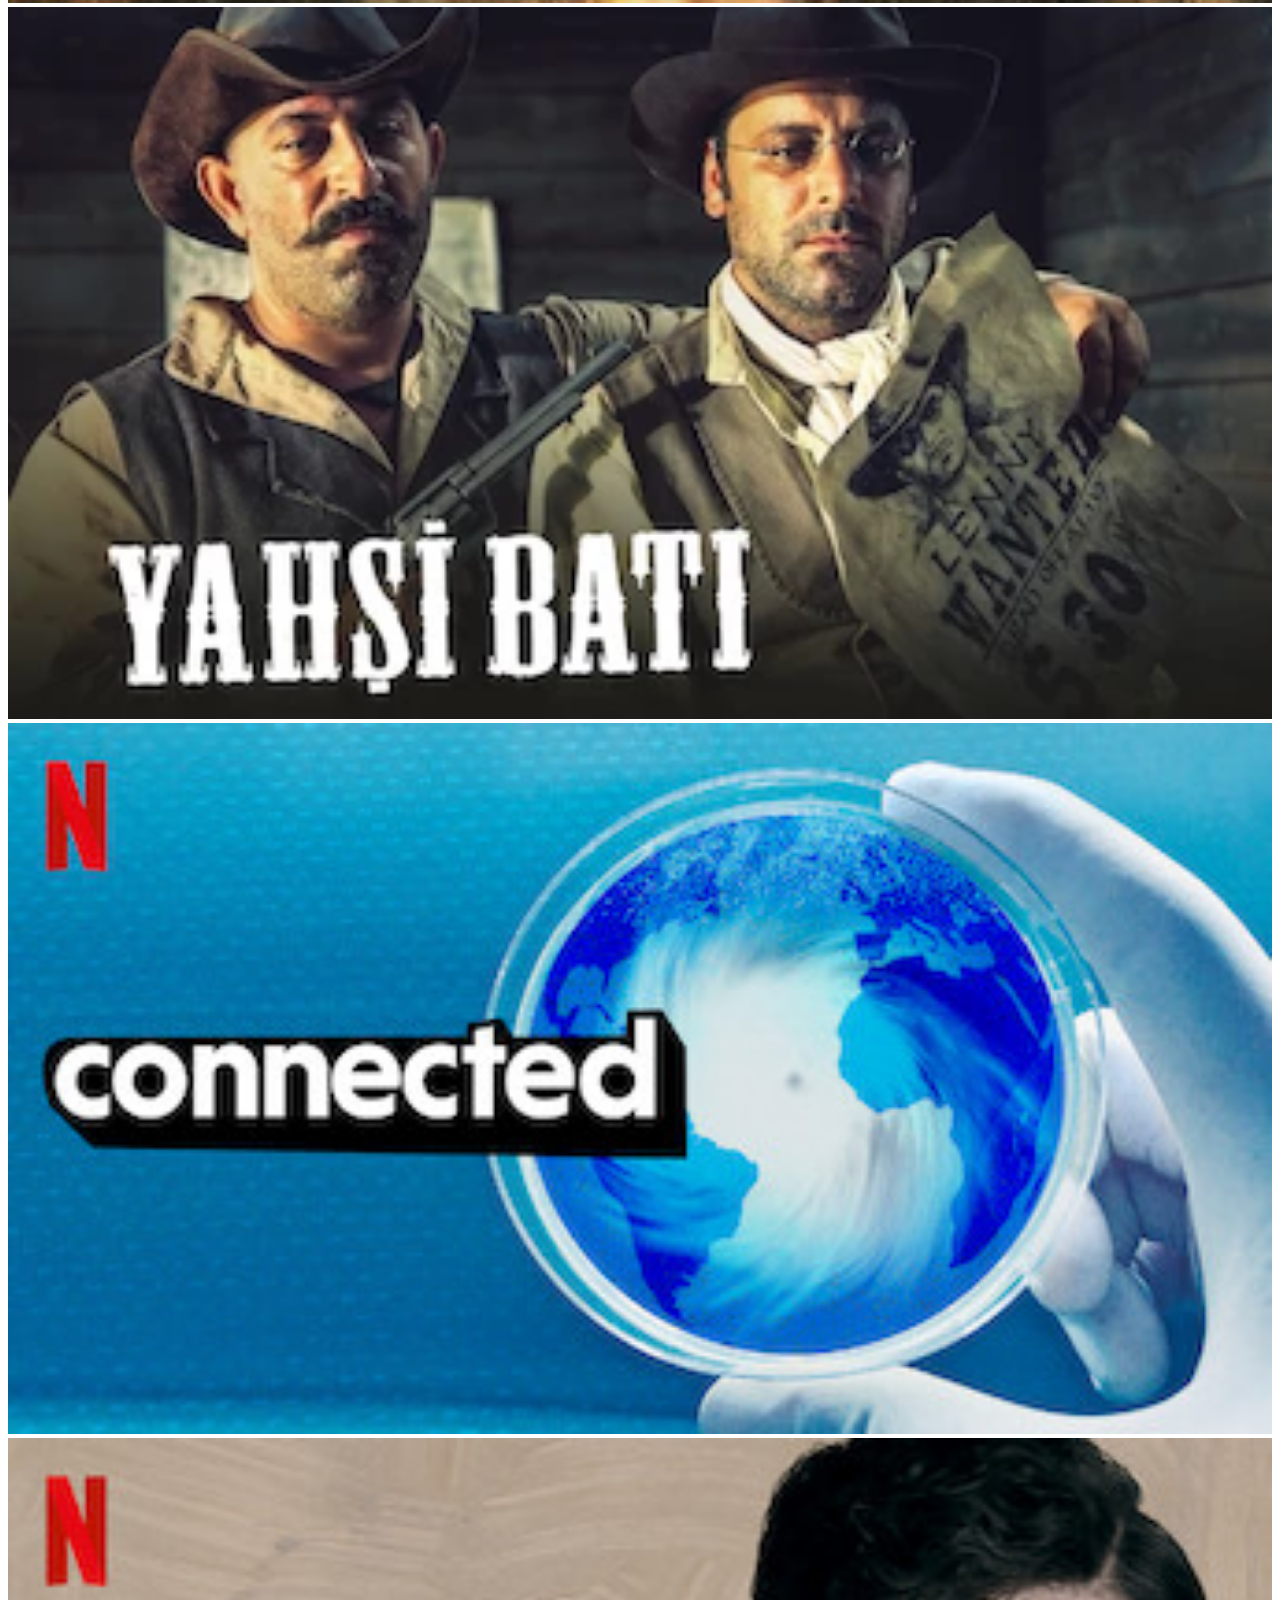
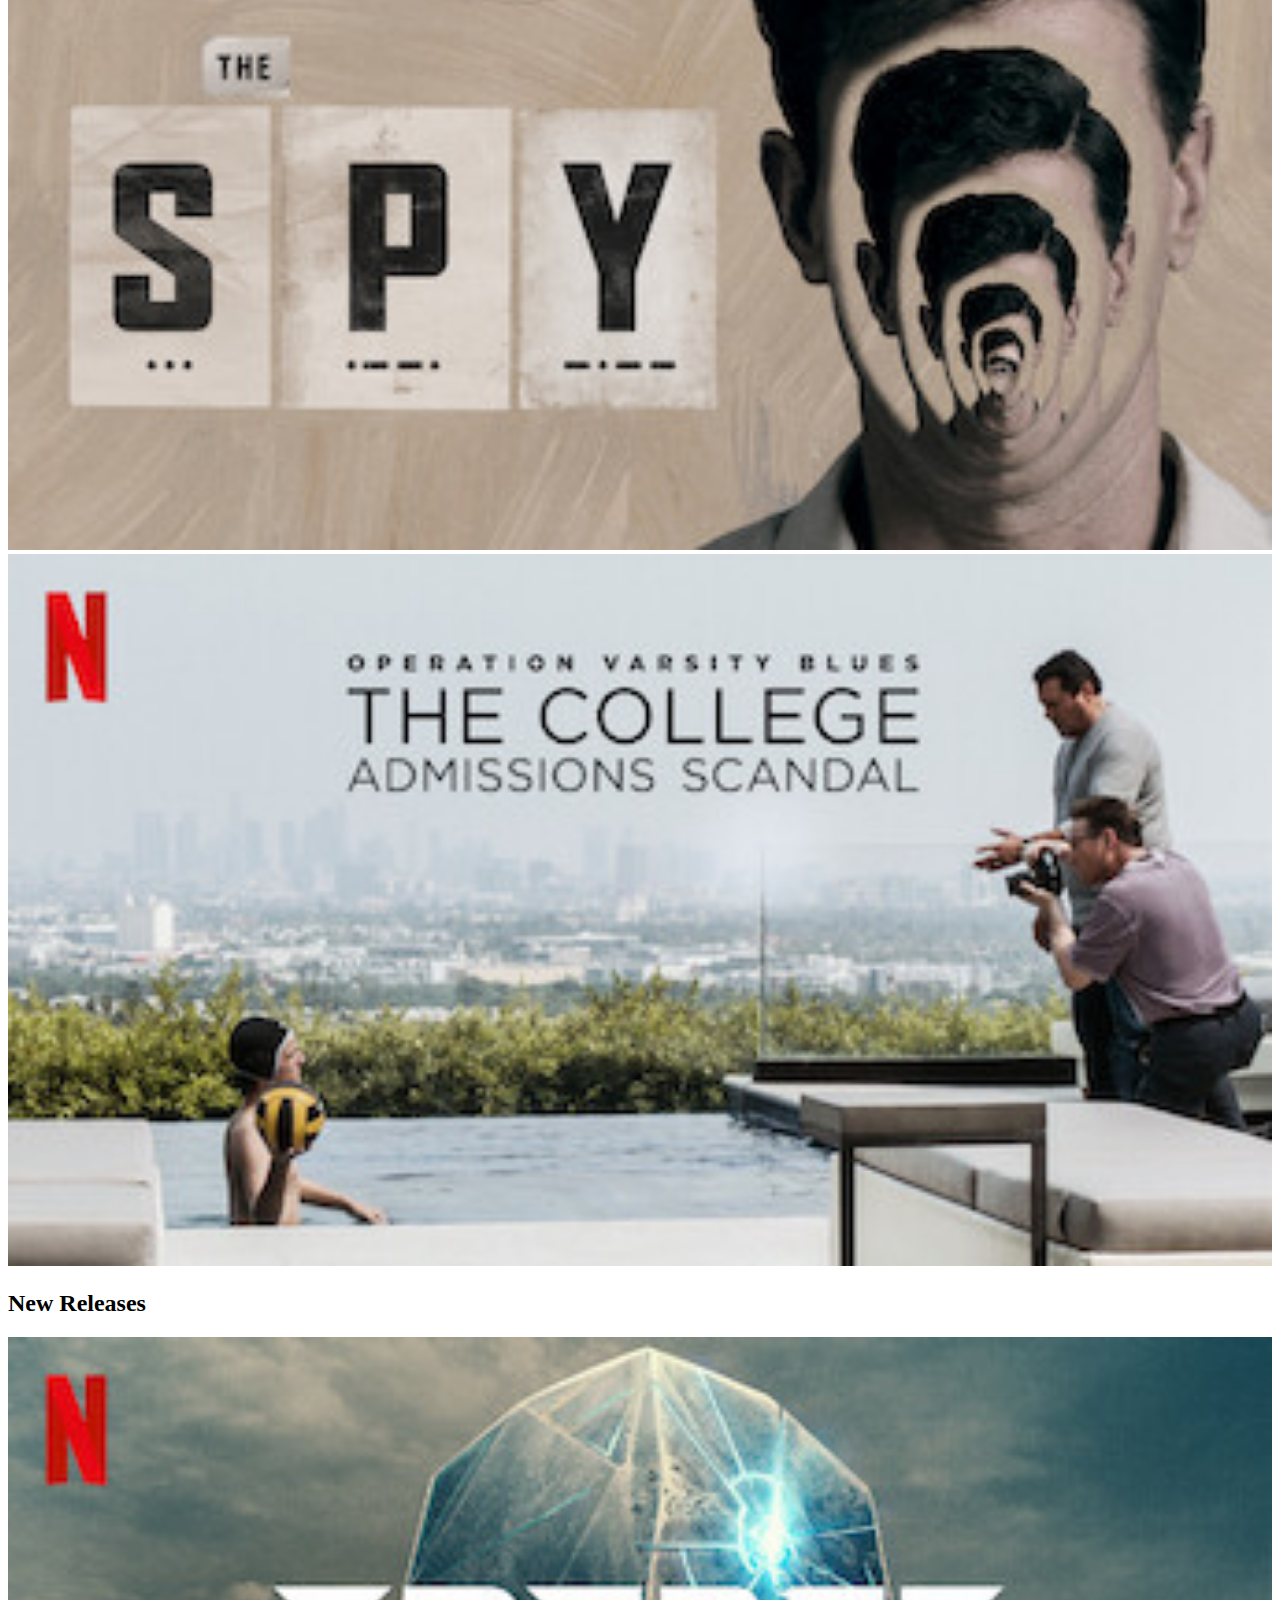
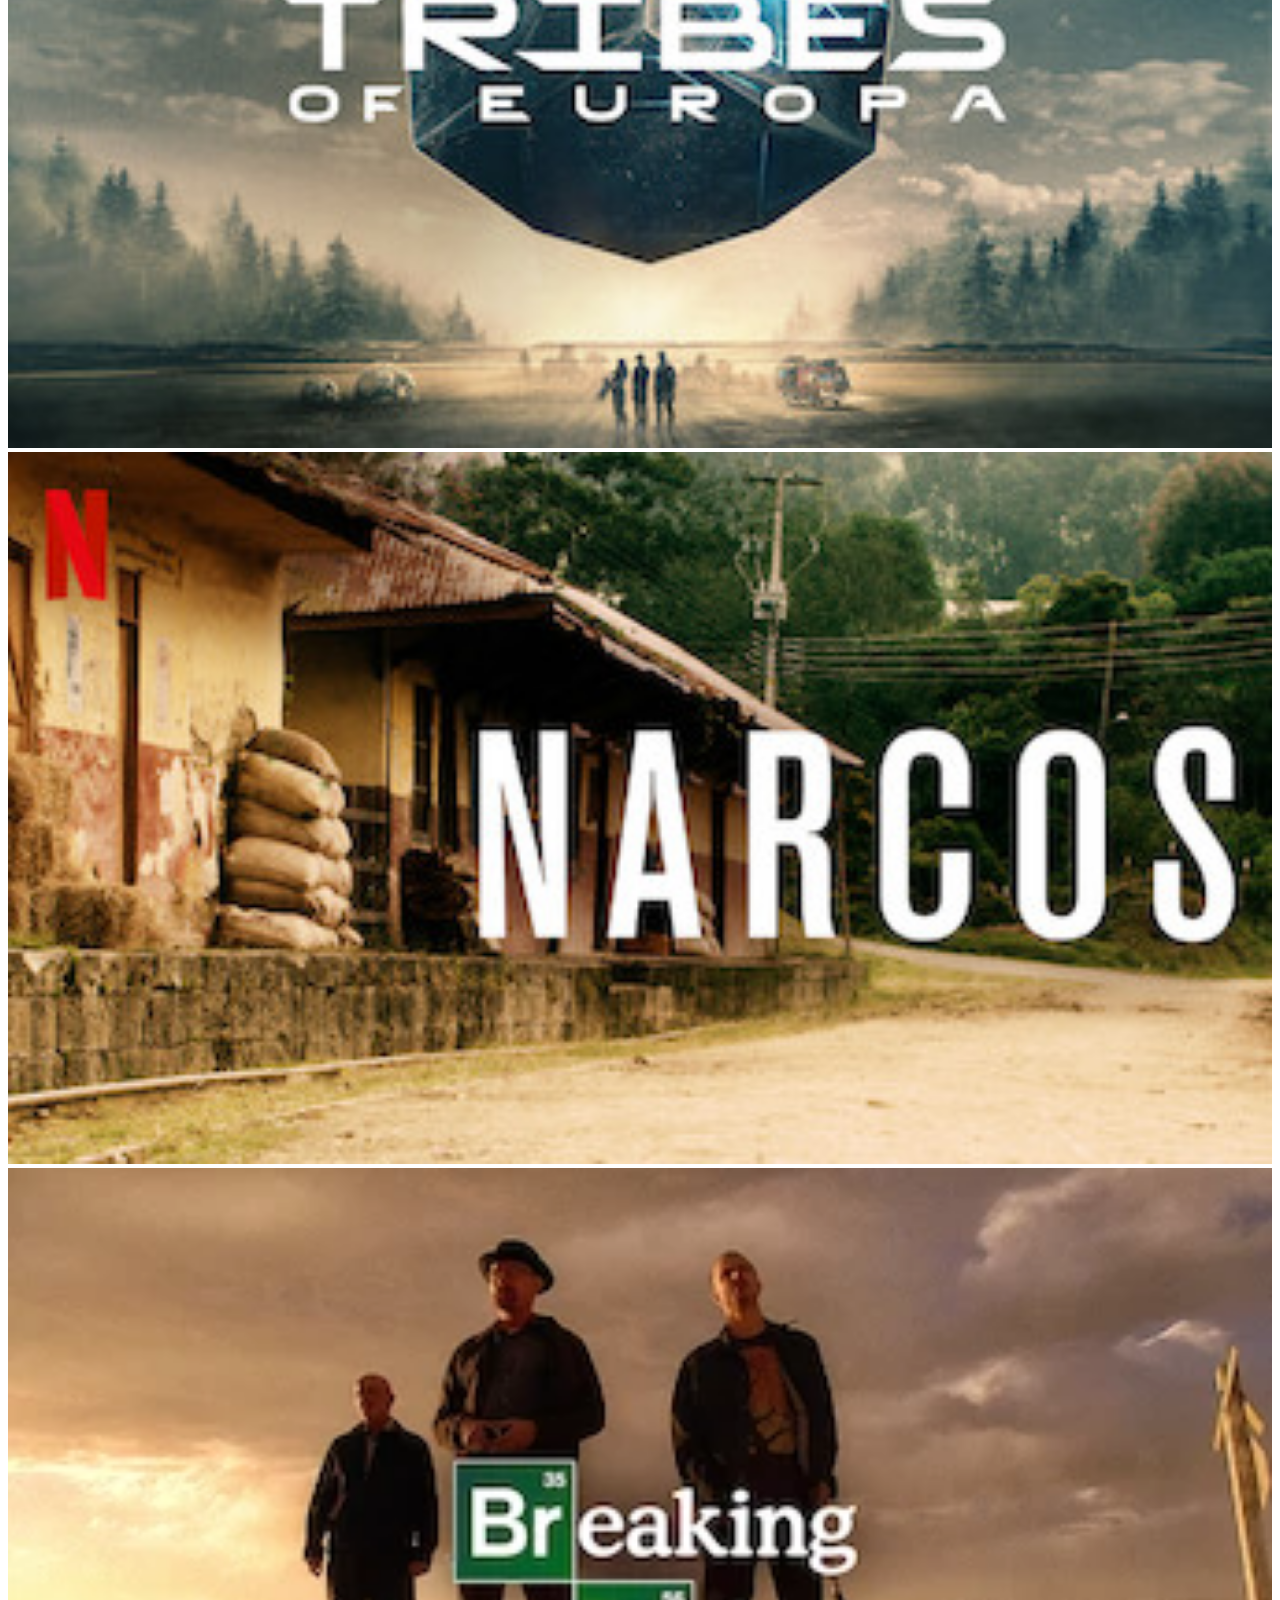
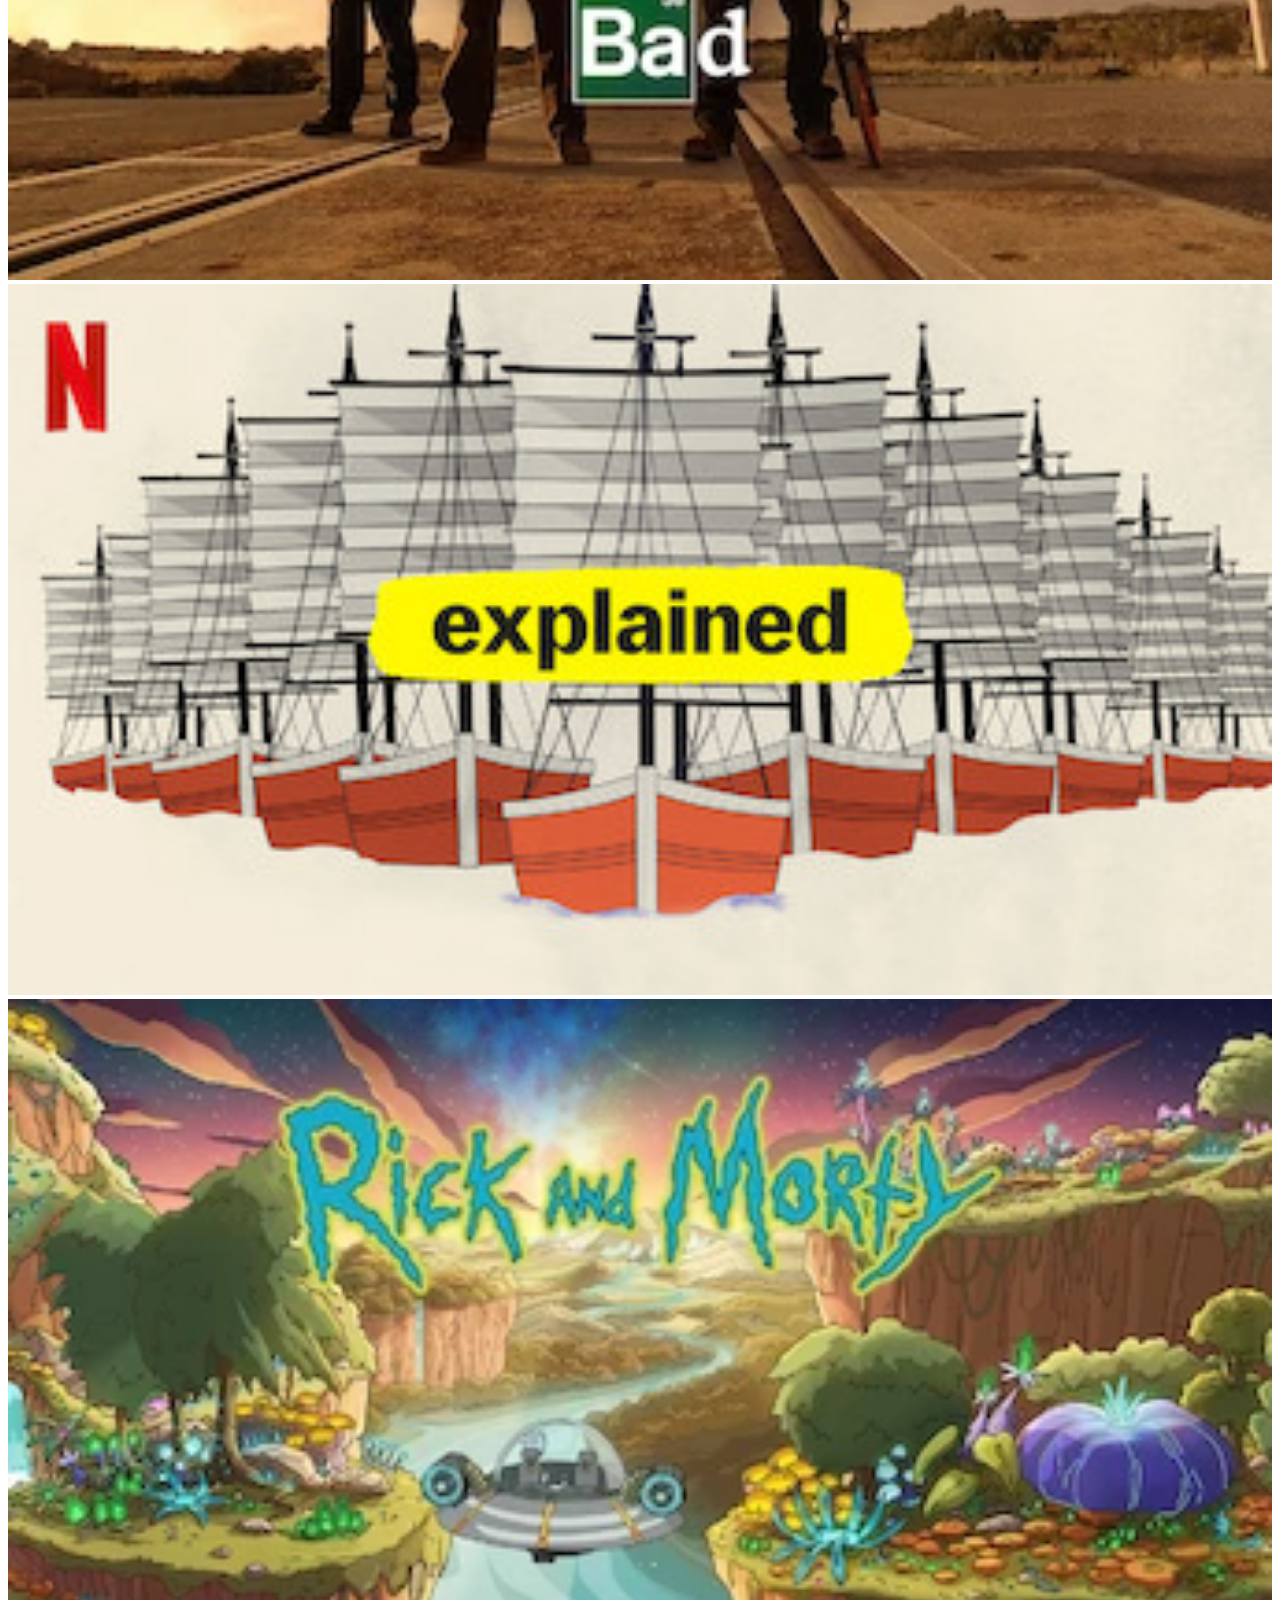
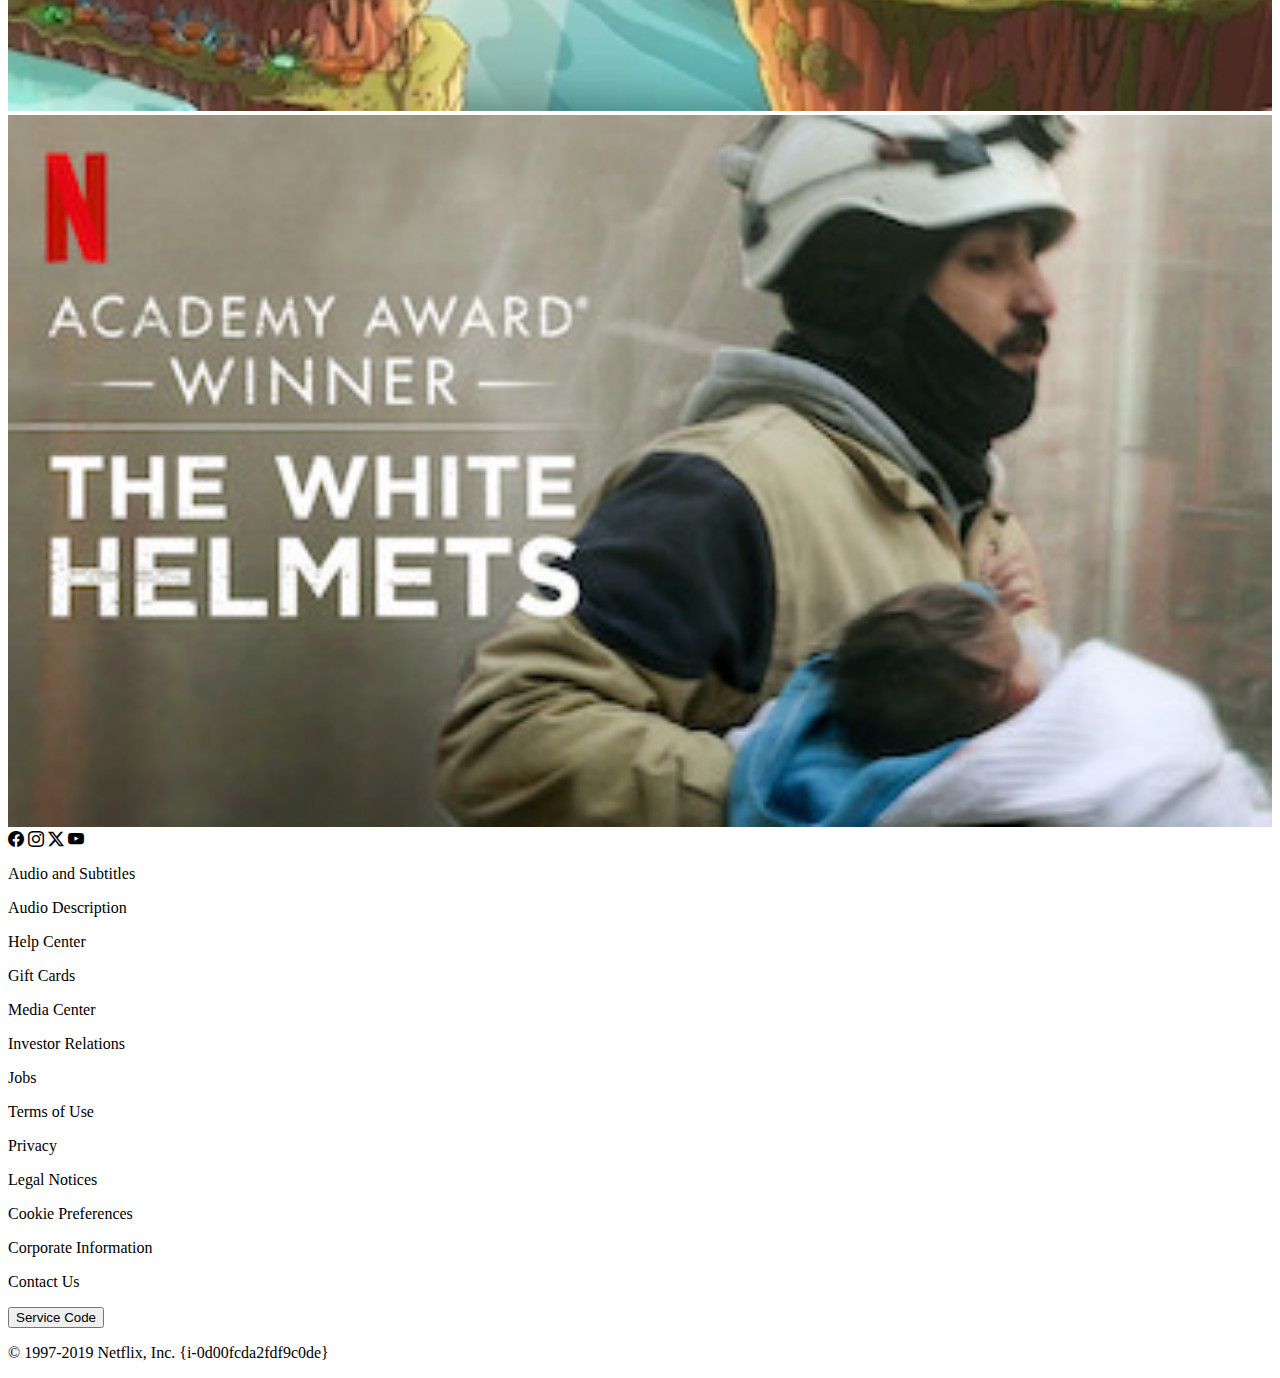
<file: Netflix-home.html>
<!DOCTYPE html>
<html lang="en">
  <head>
    <meta charset="UTF-8" />
    <meta name="viewport" content="width=device-width, initial-scale=1.0" />
    <title>Netflix clone</title>
    <link
      href="https://cdn.jsdelivr.net/npm/bootstrap@5.3.2/dist/css/bootstrap.min.css"
      rel="stylesheet"
      integrity="sha384-T3c6CoIi6uLrA9TneNEoa7RxnatzjcDSCmG1MXxSR1GAsXEV/Dwwykc2MPK8M2HN"
      crossorigin="anonymous"
    />
    <link rel="stylesheet" href="https://cdn.jsdelivr.net/npm/bootstrap-icons@1.11.1/font/bootstrap-icons.css" />
    <link rel="stylesheet" href="./assets/style.css" />
  </head>
  <body class="bg-dark">
    <div class="container container-sm container-md g-0">
      <header class="mb-2">
        <nav class="navbar navbar-expand-lg">
          <div class="container-fluid p-0">
            <img src="./assets/img/assets/netflix_logo.png" alt="Netflix logo" width="90" />
            <button
              class="navbar-toggler bg-secondary"
              type="button"
              data-bs-toggle="collapse"
              data-bs-target="#navbarSupportedContent"
              aria-controls="navbarSupportedContent"
              aria-expanded="false"
              aria-label="Toggle navigation"
            >
              <span class="navbar-toggler-icon"></span>
            </button>
            <div class="collapse navbar-collapse ps-4" id="navbarSupportedContent">
              <ul class="navbar-nav me-auto mb-2 mb-lg-0">
                <li class="nav-item">
                  <a class="nav-link active text-white-50" aria-current="page" href="#">Home</a>
                </li>
                <li class="nav-item">
                  <a class="nav-link text-white" href="#">TV Shows</a>
                </li>
                <li class="nav-item">
                  <a class="nav-link text-white-50" href="#">Movies</a>
                </li>
                <li class="nav-item">
                  <a class="nav-link text-white-50" href="#">Recently Added</a>
                </li>
                <li class="nav-item">
                  <a class="nav-link text-white-50" href="#">My List</a>
                </li>
              </ul>

              <div class="d-flex align-items-center" role="search">
                <i class="bi bi-search text-white"></i>
                <a class="nav-link text-white px-4">KIDS</a>
                <i class="bi bi-bell-fill text-white pe-4"></i>
                <div class="dropdown">
                  <img
                    src="./assets/img/assets/avatar.png"
                    class="btn dropdown-toggle"
                    data-bs-toggle="dropdown"
                    aria-expanded="false"
                    width="60"
                  />
                  <i class="bi bi-caret-down-fill text-white btn border-0" data-bs-toggle="dropdown"></i>
                  <ul class="dropdown-menu bg-dark">
                    <li><a class="dropdown-item text-white down" href="#">Gestisci profilo</a></li>
                    <li><a class="dropdown-item text-white down" href="#">Trasferisci profilo</a></li>
                    <li><a class="dropdown-item text-white down" href="#">Account</a></li>
                    <li><a class="dropdown-item text-white down" href="#">Centro assistenza</a></li>
                  </ul>
                </div>
              </div>
            </div>
          </div>
        </nav>
      </header>
      <section class="row align-items-center justify-content-between ps-2 mb-4">
        <div class="col-6 row align-items-center">
          <div class="col-7 col-md-5 col-lg-4 text-white">
            <h1 class="fs-3">TV Shows</h1>
          </div>
          <div class="col-3">
            <div class="dropdown">
              <button
                class="btn btn-secondary dropdown-toggle bg-black"
                type="button"
                data-bs-toggle="dropdown"
                aria-expanded="false"
              >
                Genres &nbsp
              </button>
              <ul class="dropdown-menu">
                <li><a class="dropdown-item" href="#">Action</a></li>
                <li><a class="dropdown-item" href="#">Funny</a></li>
                <li><a class="dropdown-item" href="#">Documentary</a></li>
              </ul>
            </div>
          </div>
        </div>
        <div class="col-6 row justify-content-end align-items-center">
          <div class="col-9 text-right text-end">
            <i class="bi bi-list text-white border border-secodary px-2"></i>
            <i class="bi bi-grid-fill text-white border border-secodary px-2"></i>
          </div>
        </div>
      </section>
      <main>
        <div><h2 class="text-white fs-5">Trending Now</h2></div>
        <div class="row mb-5 px-2">
          <div class="col-6 col-md-3 col-lg-2 g-1">
            <img src="./assets/img/assets/media/media0.webp" alt="Sherlok" width="100%" />
          </div>
          <div class="col-6 col-md-3 col-lg-2 g-1">
            <img src="./assets/img/assets/media/media1.jpg" alt="Sherlok" width="100%" />
          </div>
          <div class="col-md-3 col-lg-2 d-none d-md-block g-1">
            <img src="./assets/img/assets/media/media2.webp" alt="Sherlok" width="100%" />
          </div>
          <div class="col-md-3 col-lg-2 d-none d-md-block d-lg-block g-1">
            <img src="./assets/img/assets/media/media3.webp" alt="Sherlok" width="100%" />
          </div>
          <div class="col-lg-2 d-none d-lg-block g-1">
            <img src="./assets/img/assets/media/media4.jpg" alt="Sherlok" width="100%" />
          </div>
          <div class="col-lg-2 g-1 d-none d-lg-block">
            <img src="./assets/img/assets/media/media5.webp" alt="Sherlok" width="100%" />
          </div>
        </div>
        <div><h2 class="text-white fs-5">Watch It Again</h2></div>
        <div class="row mb-5 px-2">
          <div class="col-6 col-md-3 col-lg-2 g-1">
            <img src="./assets/img/assets/media/media6.jpg" alt="Sherlok" width="100%" />
          </div>
          <div class="col-6 col-md-3 col-lg-2 g-1">
            <img src="./assets/img/assets/media/media7.webp" alt="Sherlok" width="100%" />
          </div>
          <div class="col-md-3 col-lg-2 d-none d-md-block g-1">
            <img src="./assets/img/assets/media/media8.webp" alt="Sherlok" width="100%" />
          </div>
          <div class="col-md-3 col-lg-2 d-none d-md-block d-lg-block g-1">
            <img src="./assets/img/assets/media/media9.jpg" alt="Sherlok" width="100%" />
          </div>
          <div class="col-lg-2 d-none d-lg-block g-1">
            <img src="./assets/img/assets/media/media10.jpg" alt="Sherlok" width="100%" />
          </div>
          <div class="col-lg-2 g-1 d-none d-lg-block">
            <img src="./assets/img/assets/media/media11.jpg" alt="Sherlok" width="100%" />
          </div>
        </div>
        <div><h2 class="text-white fs-5">New Releases</h2></div>
        <div class="row mb-5 px-2">
          <div class="col-6 col-md-3 col-lg-2 g-1">
            <img src="./assets/img/assets/media/media12.jpg" alt="Sherlok" width="100%" />
          </div>
          <div class="col-6 col-md-3 col-lg-2 g-1">
            <img src="./assets/img/assets/media/media13.jpg" alt="Sherlok" width="100%" />
          </div>
          <div class="col-md-3 col-lg-2 d-none d-md-block g-1">
            <img src="./assets/img/assets/media/media14.webp" alt="Sherlok" width="100%" />
          </div>
          <div class="col-md-3 col-lg-2 d-none d-md-block d-lg-block g-1">
            <img src="./assets/img/assets/media/media15.jpg" alt="Sherlok" width="100%" />
          </div>
          <div class="col-lg-2 d-none d-lg-block g-1">
            <img src="./assets/img/assets/media/media16.webp" alt="Sherlok" width="100%" />
          </div>
          <div class="col-lg-2 g-1 d-none d-lg-block">
            <img src="./assets/img/assets/media/media17.jpg" alt="Sherlok" width="100%" />
          </div>
        </div>
      </main>
      <footer class="row justify-content-center">
        <div class="col-8 align-items-center">
          <div class="mb-3 mt-5">
            <i class="bi bi-facebook text-white-50 fs-3 me-4"></i>
            <i class="bi bi-instagram text-white-50 fs-3 me-4"></i>
            <i class="bi bi-twitter-x text-white-50 fs-3 me-4"></i>
            <i class="bi bi-youtube text-white-50 fs-3"></i>
          </div>
          <div class="row">
            <p class="col-6 col-md-4 col-lg-3 text-white-50">Audio and Subtitles</p>
            <p class="col-6 col-md-4 col-lg-3 text-white-50">Audio Description</p>
            <p class="col-6 col-md-4 col-lg-3 text-white-50">Help Center</p>
            <p class="col-6 col-md-4 col-lg-3 text-white-50">Gift Cards</p>

            <p class="col-6 col-md-4 col-lg-3 text-white-50">Media Center</p>
            <p class="col-6 col-md-4 col-lg-3 text-white-50">Investor Relations</p>
            <p class="col-6 col-md-4 col-lg-3 text-white-50">Jobs</p>
            <p class="col-6 col-md-4 col-lg-3 text-white-50">Terms of Use</p>

            <p class="col-6 col-md-4 col-lg-3 text-white-50">Privacy</p>
            <p class="col-6 col-md-4 col-lg-3 text-white-50">Legal Notices</p>
            <p class="col-6 col-md-4 col-lg-3 text-white-50">Cookie Preferences</p>
            <p class="col-6 col-md-4 col-lg-3 text-white-50">Corporate Information</p>

            <p class="col-6 col-md-4 col-lg-3 text-white-50">Contact Us</p>
          </div>
          <button class="bg-dark border border-dark-subtle text-white-50 px-3 py-1 mt-3 mb-3">Service Code</button>
          <div><p class="text-white-50">&#169; 1997-2019 Netflix, Inc. {i-0d00fcda2fdf9c0de}</p></div>
        </div>
      </footer>
    </div>
    <script
      src="https://cdn.jsdelivr.net/npm/bootstrap@5.3.2/dist/js/bootstrap.bundle.min.js"
      integrity="sha384-C6RzsynM9kWDrMNeT87bh95OGNyZPhcTNXj1NW7RuBCsyN/o0jlpcV8Qyq46cDfL"
      crossorigin="anonymous"
    ></script>
  </body>
</html>
</file>
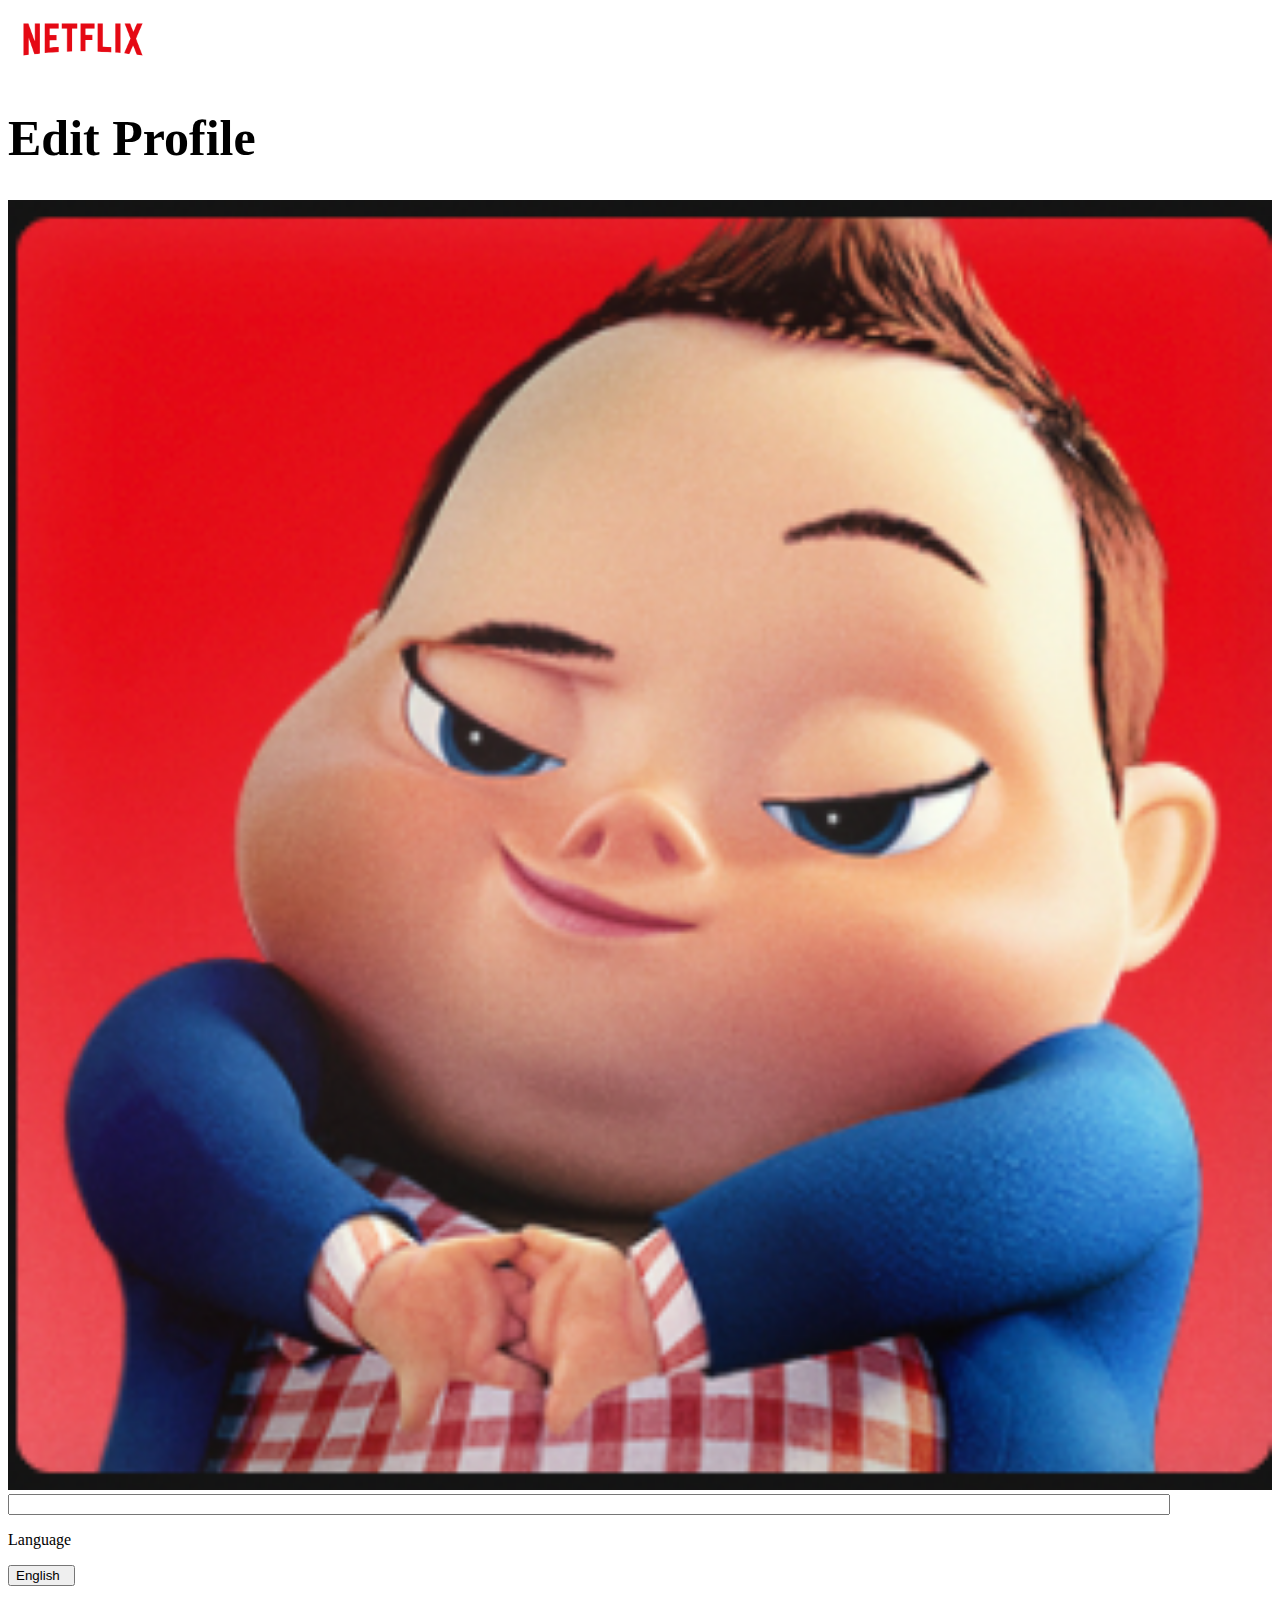
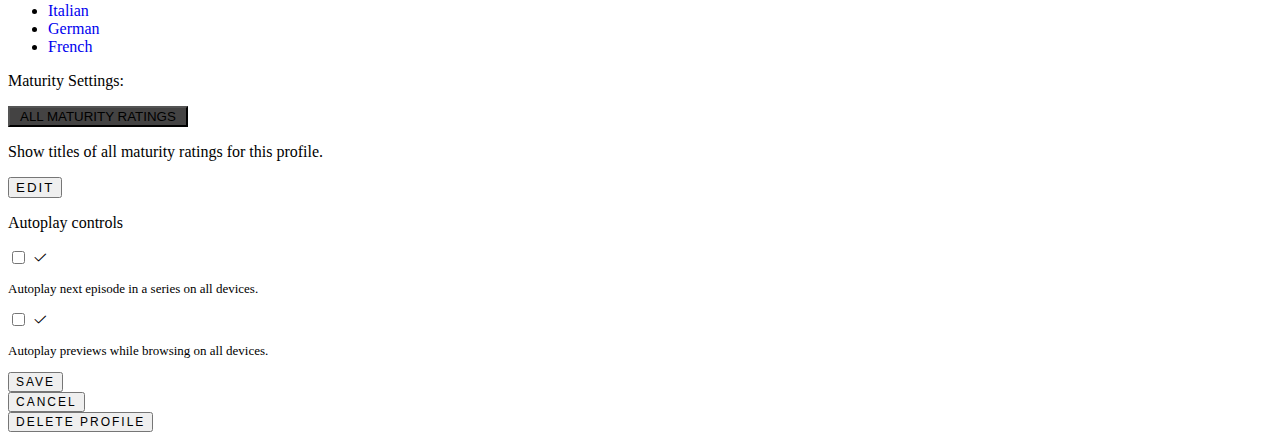
<file: Profile.html>
<!DOCTYPE html>
<html lang="en">
  <head>
    <meta charset="UTF-8" />
    <meta name="viewport" content="width=device-width, initial-scale=1.0" />
    <title>Edit Netflix Profile</title>
    <link
      href="https://cdn.jsdelivr.net/npm/bootstrap@5.3.2/dist/css/bootstrap.min.css"
      rel="stylesheet"
      integrity="sha384-T3c6CoIi6uLrA9TneNEoa7RxnatzjcDSCmG1MXxSR1GAsXEV/Dwwykc2MPK8M2HN"
      crossorigin="anonymous"
    />
    <link rel="stylesheet" href="https://cdn.jsdelivr.net/npm/bootstrap-icons@1.11.1/font/bootstrap-icons.css" />
    <link rel="stylesheet" href="./assets/style.css" />
  </head>
  <body class="bg-dark">
    <header class="ps-3"><img src="./assets/img/assets/netflix_logo.png" alt="Logo Netflix" width="150px" /></header>
    <main class="row">
      <div class="col-0 col-sm-1"></div>
      <div class="col-12 col-sm-11">
        <div class="row justify-content-center">
          <div class="col-10 col-md-8 col-lg-5 border-bottom border-dark-subtle">
            <h1 class="text-white profile-title">Edit Profile</h1>
          </div>
        </div>
        <div class="row justify-content-center mt-3">
          <div class="col-10 col-md-8 col-lg-5 row g-0 border-bottom border-dark-subtle">
            <div class="col-3 g-0"><img src="./assets/img/assets/avatar.png" alt="" width="100%" /></div>
            <div class="col-9 px-3">
              <input
                type="Strive Student"
                class="bg-secondary border-0 profile-input text-white mb-3"
                placeholder="Strive Student"
              />
              <p class="text-white-50 mb-0">Language</p>
              <button
                class="btn btn-secondary dropdown-toggle bg-black px-3 py-0 rounded-0"
                type="button"
                data-bs-toggle="dropdown"
                aria-expanded="false"
              >
                English &nbsp
              </button>
              <ul class="dropdown-menu">
                <li><a class="dropdown-item" href="#">Italian</a></li>
                <li><a class="dropdown-item" href="#">German</a></li>
                <li><a class="dropdown-item" href="#">French</a></li>
              </ul>
              <div class="col-11 border-bottom border-secondary-subtle mt-4"></div>
              <p class="text-white-50 mt-3 fs-5">Maturity Settings:</p>
              <button class="profile-button text-white fw-bold border-0">ALL MATURITY RATINGS</button>
              <p class="text-white mt-3">Show titles of all maturity ratings for this profile.</p>
              <button class="bg-dark border border-secondary px-4 py-1 text-white-50 edit-btn">EDIT</button>
              <div class="col-11 border-bottom border-secondary-subtle mt-4"></div>
              <p class="text-white-50 mt-3 fs-5">Autoplay controls</p>
              <div class="row align-items-center">
                <div class="btn-group col-2" role="group" aria-label="Basic checkbox toggle button group ">
                  <input type="checkbox" class="btn-check" id="btncheck1" autocomplete="off" />
                  <label class="btn btn-outline-secondary text-dark" for="btncheck1"><i class="bi bi-check2"></i></label>
                </div>
                <p class="text-white-50 mt-3 col-10 p-autoplay">Autoplay next episode in a series on all devices.</p>
              </div>
              <div class="row align-items-center">
                <div class="btn-group col-2" role="group" aria-label="Basic checkbox toggle button group ">
                  <input type="checkbox" class="btn-check" id="btncheck2" autocomplete="off" />
                  <label class="btn btn-outline-secondary text-dark" for="btncheck2"><i class="bi bi-check2"></i></label>
                </div>
                <p class="text-white-50 mt-3 col-10 p-autoplay">Autoplay previews while browsing on all devices.</p>
              </div>
            </div>
          </div>
        </div>
      </div>
      <div class="col-0 col-sm-1"></div>
      <div class="col-12 col-sm-11 row justify-content-center mt-3">
        <div class="col-10 col-md-8 col-lg-5">
          <div class="row justify-content-between">
            <div class="col-3"><button class="border-0 profile-btn-size fw-bold edit-btn px-1 px-sm-3">SAVE</button></div>

            <div class="col-3">
              <button class="border profile-btn-size border-dark-subtle fw-bold edit-btn bg-dark text-white-50 px-1 px-sm-3">
                CANCEL
              </button>
            </div>

            <div class="col-6">
              <button class="border profile-btn-size border-dark-subtle fw-bold edit-btn bg-dark text-white-50 px-1 px-sm-3">
                DELETE PROFILE
              </button>
            </div>
          </div>
        </div>
      </div>
    </main>
    <script
      src="https://cdn.jsdelivr.net/npm/bootstrap@5.3.2/dist/js/bootstrap.bundle.min.js"
      integrity="sha384-C6RzsynM9kWDrMNeT87bh95OGNyZPhcTNXj1NW7RuBCsyN/o0jlpcV8Qyq46cDfL"
      crossorigin="anonymous"
    ></script>
  </body>
</html>
</file>
<file: assets/style.css>
.down:hover {
  background-color: black;
}

.profile-title {
  font-size: 50px;
}

.profile-input {
  width: 90%;
  padding-inline: 10px;
}
.profile-input::placeholder {
  color: white;
}
.profile-button {
  background-color: rgb(68, 67, 67);
  padding-inline: 10px;
}
.edit-btn {
  letter-spacing: 2px;
}

.p-autoplay {
  font-size: small;
}

.profile-btn-size {
  font-size: 12px;
}

.account-fz {
  font-size: 13px;
}

a {
  text-decoration: none;
}
</file>
